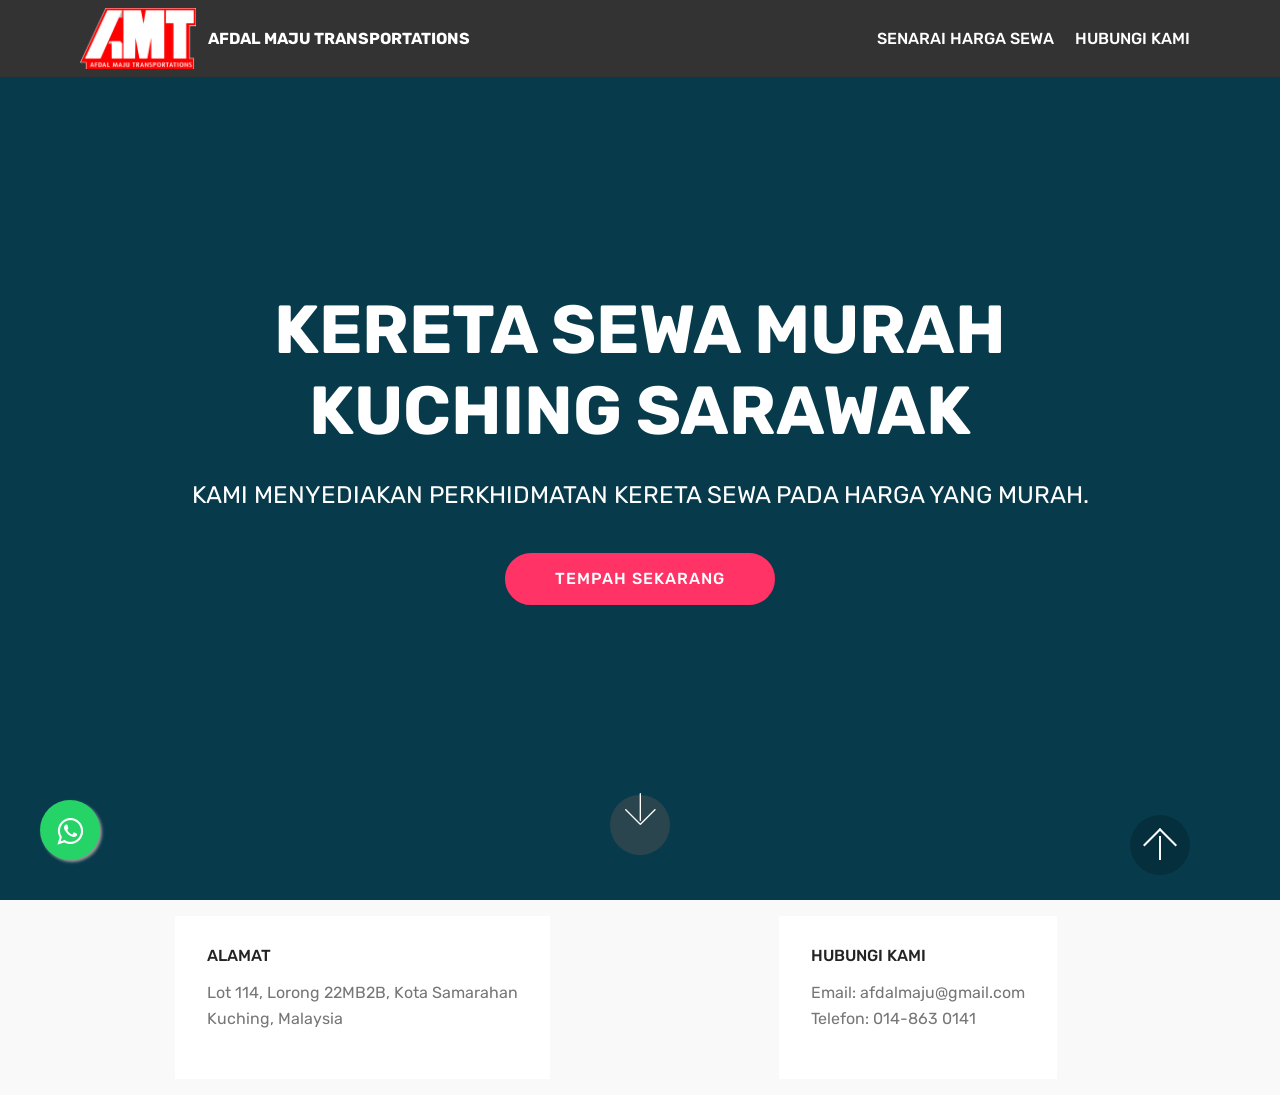
<file: index.html>
<!DOCTYPE html>
<html >
<head>
  <!-- Site made with Mobirise Website Builder v4.6.3, https://mobirise.com -->
  <meta charset="UTF-8">
  <meta http-equiv="X-UA-Compatible" content="IE=edge">
  <meta name="generator" content="Mobirise v4.6.3, mobirise.com">
  <meta name="viewport" content="width=device-width, initial-scale=1, minimum-scale=1">
  <link rel="shortcut icon" href="assets/images/logo3-1-962x551.png" type="image/x-icon">
  <meta name="description" content="">
  <title>Home</title>
  <link rel="stylesheet" href="assets/web/assets/mobirise-icons/mobirise-icons.css">
  <link rel="stylesheet" href="assets/tether/tether.min.css">
  <link rel="stylesheet" href="assets/bootstrap/css/bootstrap.min.css">
  <link rel="stylesheet" href="assets/bootstrap/css/bootstrap-grid.min.css">
  <link rel="stylesheet" href="assets/bootstrap/css/bootstrap-reboot.min.css">
  <link rel="stylesheet" href="assets/dropdown/css/style.css">
  <link rel="stylesheet" href="assets/animatecss/animate.min.css">
  <link rel="stylesheet" href="assets/theme/css/style.css">
  <link rel="stylesheet" href="assets/mobirise/css/mbr-additional.css" type="text/css">
  
  
  
</head>
<body>
  <section class="menu cid-qI8hX19dIx" once="menu" id="menu1-j">

    

    <nav class="navbar navbar-expand beta-menu navbar-dropdown align-items-center navbar-fixed-top navbar-toggleable-sm">
        <button class="navbar-toggler navbar-toggler-right" type="button" data-toggle="collapse" data-target="#navbarSupportedContent" aria-controls="navbarSupportedContent" aria-expanded="false" aria-label="Toggle navigation">
            <div class="hamburger">
                <span></span>
                <span></span>
                <span></span>
                <span></span>
            </div>
        </button>
        <div class="menu-logo">
            <div class="navbar-brand">
                <span class="navbar-logo">
                    <a href="index.html">
                         <img src="assets/images/logo3-1-962x551.png" alt="Mobirise" title="" style="height: 3.8rem;">
                    </a>
                </span>
                <span class="navbar-caption-wrap"><a class="navbar-caption text-white display-4" href="index.html">AFDAL MAJU TRANSPORTATIONS</a></span>
            </div>
        </div>
        <div class="collapse navbar-collapse" id="navbarSupportedContent">
            <ul class="navbar-nav nav-dropdown nav-right" data-app-modern-menu="true"><li class="nav-item">
                    <a class="nav-link link text-white display-4" href="page2.html">SENARAI HARGA SEWA</a>
                </li>
                <li class="nav-item">
                    <a class="nav-link link text-white display-4" href="page1.html">HUBUNGI KAMI</a>
                </li></ul>
            
        </div>
    </nav>
</section>

<section class="engine"><a href="https://mobirise.ws/d">best free web page software</a></section><section class="cid-qI8hX1ugGh mbr-fullscreen" id="header2-k">

    

    

    <div class="container align-center">
        <div class="row justify-content-md-center">
            <div class="mbr-white col-md-10">
                <h1 class="mbr-section-title mbr-bold pb-3 mbr-fonts-style display-1">KERETA SEWA MURAH KUCHING SARAWAK</h1>
                
                <p class="mbr-text pb-3 mbr-fonts-style display-5">
                    KAMI MENYEDIAKAN PERKHIDMATAN KERETA SEWA PADA HARGA YANG MURAH.</p>
                <div class="mbr-section-btn"><a class="btn btn-md btn-secondary display-4" href="page2.html">TEMPAH SEKARANG</a></div>
            </div>
        </div>
    </div>
    <div class="mbr-arrow hidden-sm-down" aria-hidden="true">
        <a href="#next">
            <i class="mbri-down mbr-iconfont"></i>
        </a>
    </div>
</section>

<section class="features4 cid-qI8omkCKKR" id="features4-m">
    
         

    
    <div class="container">
        <div class="media-container-row">
            <div class="card p-3 col-12 col-md-6">
                <div class="card-wrapper media-container-row media-container-row">
                    <div class="card-box">
                        <h4 class="card-title pb-3 mbr-fonts-style display-7">ALAMAT</h4>
                        <p class="mbr-text mbr-fonts-style display-7">Lot 114, Lorong 22MB2B, Kota Samarahan
<br>Kuching, Malaysia</p>
                    </div>
                </div>
            </div>

            <div class="card p-3 col-12 col-md-6 col-12 col-md-6">
                <div class="card-wrapper media-container-row">
                    <div class="card-box">
                        <h4 class="card-title pb-3 mbr-fonts-style display-7">
                            HUBUNGI KAMI</h4>
                        <p class="mbr-text mbr-fonts-style display-7">
                            Email: afdalmaju@gmail.com<br>Telefon:&nbsp;014-863 0141</p>
                    </div>
                </div>
            </div>

            

            
        </div>
    </div>
    <link rel="stylesheet" href="https://maxcdn.bootstrapcdn.com/font-awesome/4.5.0/css/font-awesome.min.css">
<a href="https://api.whatsapp.com/send?phone=60168981365&text=Hai%20saya%20nak%20sewa%20Kereta!" class="float" target="_blank">
<i class="fa fa-whatsapp my-float"></i>
</a>
</section>


  <script src="assets/web/assets/jquery/jquery.min.js"></script>
  <script src="assets/popper/popper.min.js"></script>
  <script src="assets/tether/tether.min.js"></script>
  <script src="assets/bootstrap/js/bootstrap.min.js"></script>
  <script src="assets/dropdown/js/script.min.js"></script>
  <script src="assets/touchswipe/jquery.touch-swipe.min.js"></script>
  <script src="assets/viewportchecker/jquery.viewportchecker.js"></script>
  <script src="assets/smoothscroll/smooth-scroll.js"></script>
  <script src="assets/theme/js/script.js"></script>
  
  
 <div id="scrollToTop" class="scrollToTop mbr-arrow-up"><a style="text-align: center;"><i></i></a></div>
    <input name="animation" type="hidden">
  </body>
</html>
</file>
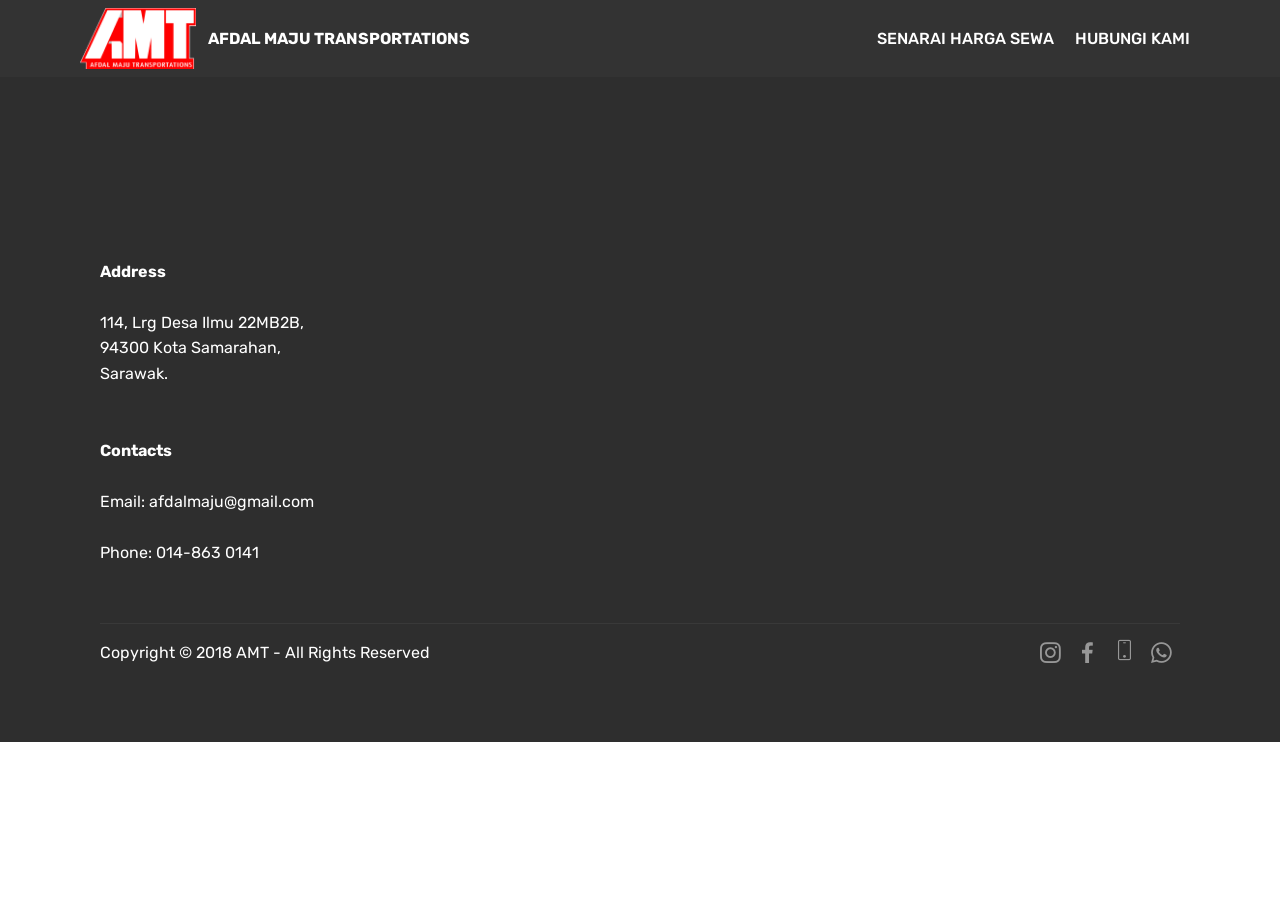
<file: page1.html>
<!DOCTYPE html>
<html >
<head>
  <!-- Site made with Mobirise Website Builder v4.6.3, https://mobirise.com -->
  <meta charset="UTF-8">
  <meta http-equiv="X-UA-Compatible" content="IE=edge">
  <meta name="generator" content="Mobirise v4.6.3, mobirise.com">
  <meta name="viewport" content="width=device-width, initial-scale=1, minimum-scale=1">
  <link rel="shortcut icon" href="assets/images/logo3-1-962x551.png" type="image/x-icon">
  <meta name="description" content="Website Maker Description">
  <title>contact</title>
  <link rel="stylesheet" href="assets/web/assets/mobirise-icons-bold/mobirise-icons-bold.css">
  <link rel="stylesheet" href="assets/tether/tether.min.css">
  <link rel="stylesheet" href="assets/bootstrap/css/bootstrap.min.css">
  <link rel="stylesheet" href="assets/bootstrap/css/bootstrap-grid.min.css">
  <link rel="stylesheet" href="assets/bootstrap/css/bootstrap-reboot.min.css">
  <link rel="stylesheet" href="assets/socicon/css/styles.css">
  <link rel="stylesheet" href="assets/animatecss/animate.min.css">
  <link rel="stylesheet" href="assets/dropdown/css/style.css">
  <link rel="stylesheet" href="assets/theme/css/style.css">
  <link rel="stylesheet" href="assets/mobirise/css/mbr-additional.css" type="text/css">
  
  
  
</head>
<body>
  <section class="menu cid-qI8hX19dIx" once="menu" id="menu1-n">

    

    <nav class="navbar navbar-expand beta-menu navbar-dropdown align-items-center navbar-fixed-top navbar-toggleable-sm">
        <button class="navbar-toggler navbar-toggler-right" type="button" data-toggle="collapse" data-target="#navbarSupportedContent" aria-controls="navbarSupportedContent" aria-expanded="false" aria-label="Toggle navigation">
            <div class="hamburger">
                <span></span>
                <span></span>
                <span></span>
                <span></span>
            </div>
        </button>
        <div class="menu-logo">
            <div class="navbar-brand">
                <span class="navbar-logo">
                    <a href="index.html">
                         <img src="assets/images/logo3-1-962x551.png" alt="Mobirise" title="" style="height: 3.8rem;">
                    </a>
                </span>
                <span class="navbar-caption-wrap"><a class="navbar-caption text-white display-4" href="index.html">AFDAL MAJU TRANSPORTATIONS</a></span>
            </div>
        </div>
        <div class="collapse navbar-collapse" id="navbarSupportedContent">
            <ul class="navbar-nav nav-dropdown nav-right" data-app-modern-menu="true"><li class="nav-item">
                    <a class="nav-link link text-white display-4" href="page2.html">SENARAI HARGA SEWA</a>
                </li>
                <li class="nav-item">
                    <a class="nav-link link text-white display-4" href="page1.html">HUBUNGI KAMI</a>
                </li></ul>
            
        </div>
    </nav>
</section>

<section class="engine"><a href="https://mobirise.ws/k">develop your own website</a></section><section class="cid-qI8qmD8Cdk" id="footer2-p">
<div id="fb-root"></div>

    

    

    <div class="container">
        

<div id="fb-root"></div>
        <div class="media-container-row content mbr-white">
            <div class="col-12 col-md-3 mbr-fonts-style display-7">
                <p class="mbr-text">
                    <strong><br></strong><br><br><br><br><br><strong>Address</strong>
                    <br>
                    <br>114, Lrg Desa Ilmu 22MB2B, 94300 Kota Samarahan, Sarawak.&nbsp;<br>
                    <br>
                    <br><strong>Contacts</strong>
                    <br>
                    <br>Email: afdalmaju@gmail.com &nbsp; &nbsp; &nbsp; &nbsp; &nbsp; &nbsp; &nbsp; &nbsp; &nbsp; &nbsp;<br>Phone: 014-863 0141                    <br><br></p>
            </div>
            <div class="col-12 col-md-3 mbr-fonts-style display-7">
                <p class="mbr-text"><br>
                    <br><br><br></p>
            </div>
            <div class="col-12 col-md-6">
                <div class="google-map"><iframe frameborder="0" style="border:0" src="https://www.google.com/maps/embed/v1/place?key=AIzaSyA0Dx_boXQiwvdz8sJHoYeZNVTdoWONYkU&amp;q=place_id:ChIJB5KyMzai-zERHAAuQexTq74" allowfullscreen=""></iframe></div>
            </div>
        </div>
        <div class="footer-lower">
            <div class="media-container-row">
                <div class="col-sm-12">
                    <hr>
                </div>
            </div>
            <div class="media-container-row mbr-white">
                <div class="col-sm-6 copyright">
                    <p class="mbr-text mbr-fonts-style display-7">
                         Copyright © 2018 AMT - All Rights Reserved
                    </p>
                </div>
                <div class="col-md-6">
                    <div class="social-list align-right">
                        <div class="soc-item">
                            <a href="https://twitter.com/mobirise" target="_blank">
                                <span class="mbr-iconfont mbr-iconfont-social socicon-instagram socicon"></span>
                            </a>
                        </div>
                        <div class="soc-item">
                            <a href="https://www.facebook.com/AMTsarawak" target="_blank">
                                <span class="mbr-iconfont mbr-iconfont-social socicon-facebook socicon"></span>
                            </a>
                        </div>
                        <div class="soc-item">
                            <a href="tel:0148630141">
                                <span class="mbr-iconfont mbr-iconfont-social mbrib-mobile2"></span>
                            </a>
                        </div>
                        <div class="soc-item">
                            <a href="http://www.wasap.my/60148630141" target="_blank">
                                <span class="mbr-iconfont mbr-iconfont-social socicon-whatsapp socicon"></span>
                            </a>
                        </div>
                        
                        
                    </div>
                </div>
            </div>
        </div>
    </div>
</section>


  <script src="assets/web/assets/jquery/jquery.min.js"></script>
  <script src="assets/popper/popper.min.js"></script>
  <script src="assets/tether/tether.min.js"></script>
  <script src="assets/bootstrap/js/bootstrap.min.js"></script>
  <script src="assets/smoothscroll/smooth-scroll.js"></script>
  <script src="assets/touchswipe/jquery.touch-swipe.min.js"></script>
  <script src="assets/viewportchecker/jquery.viewportchecker.js"></script>
  <script src="assets/dropdown/js/script.min.js"></script>
  <script src="assets/theme/js/script.js"></script>
  
  
 <div id="scrollToTop" class="scrollToTop mbr-arrow-up"><a style="text-align: center;"><i></i></a></div>
    <input name="animation" type="hidden">
  </body>
</html>
</file>
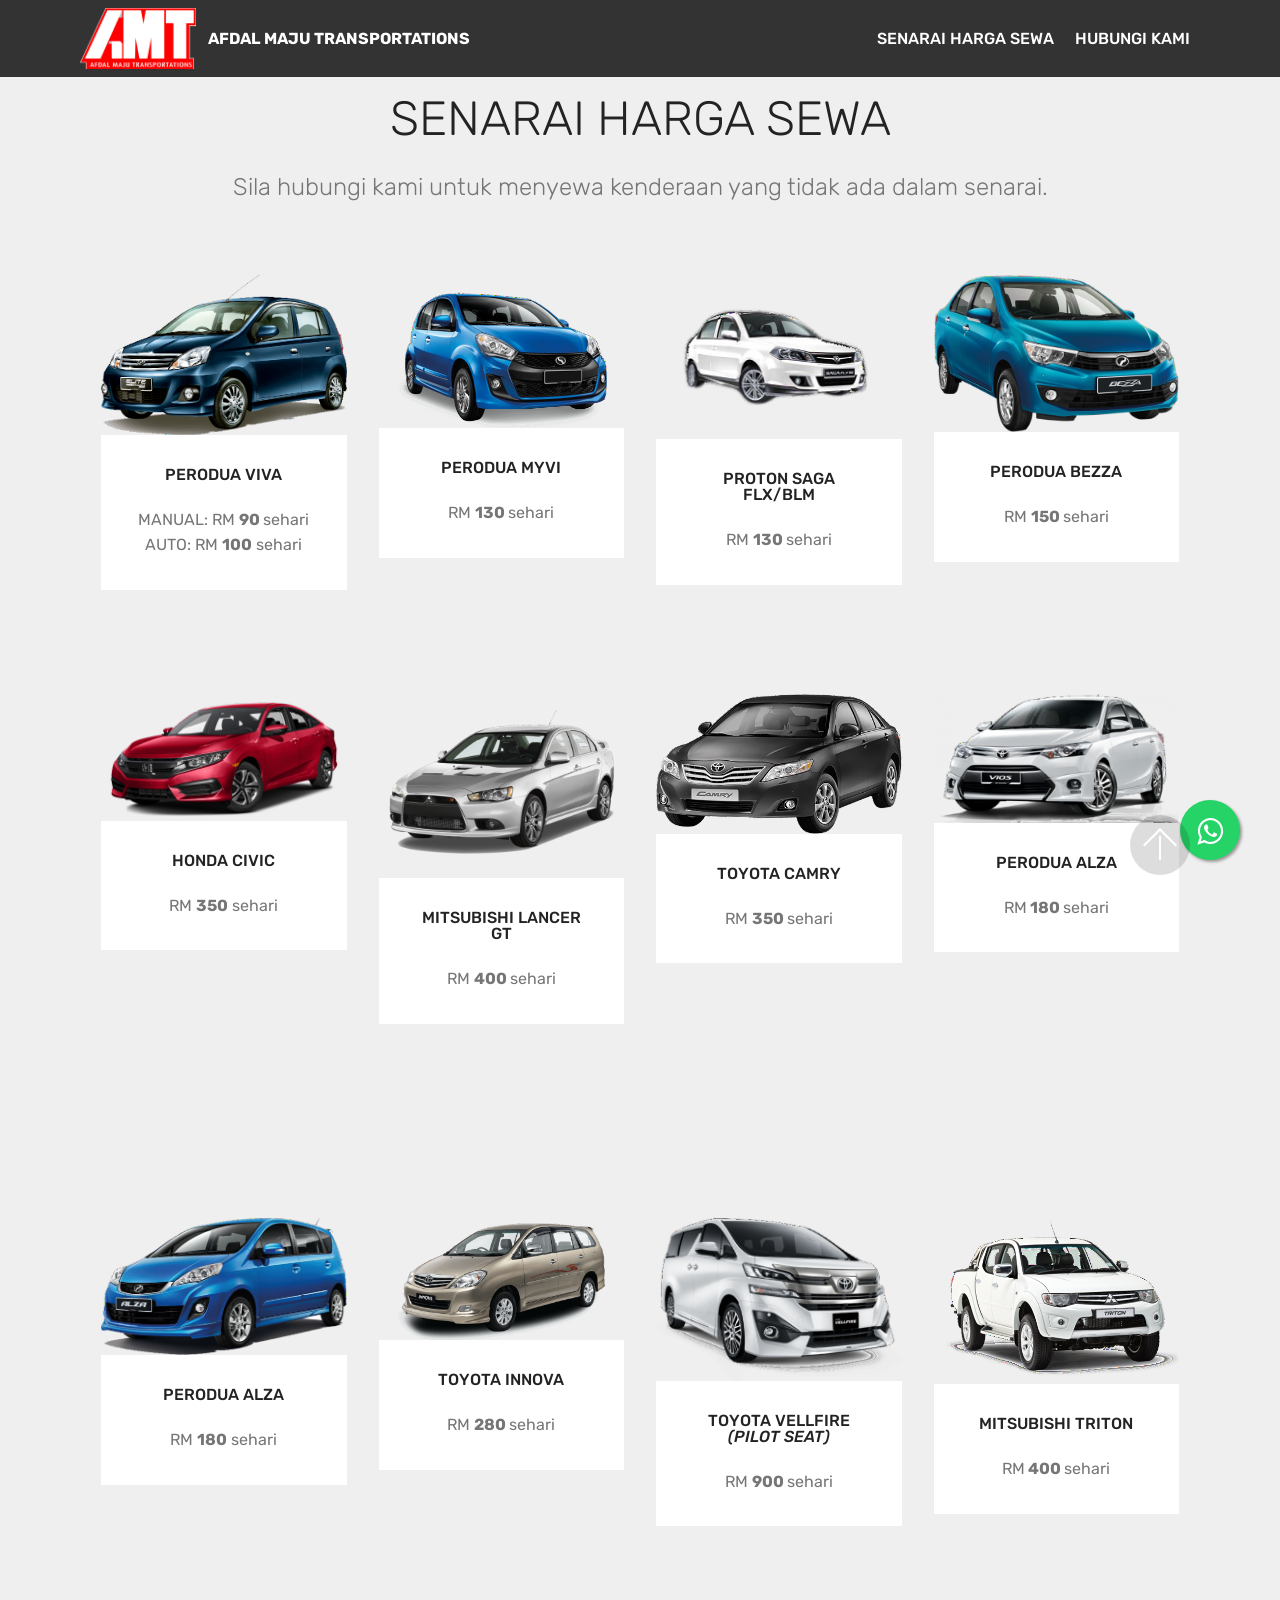
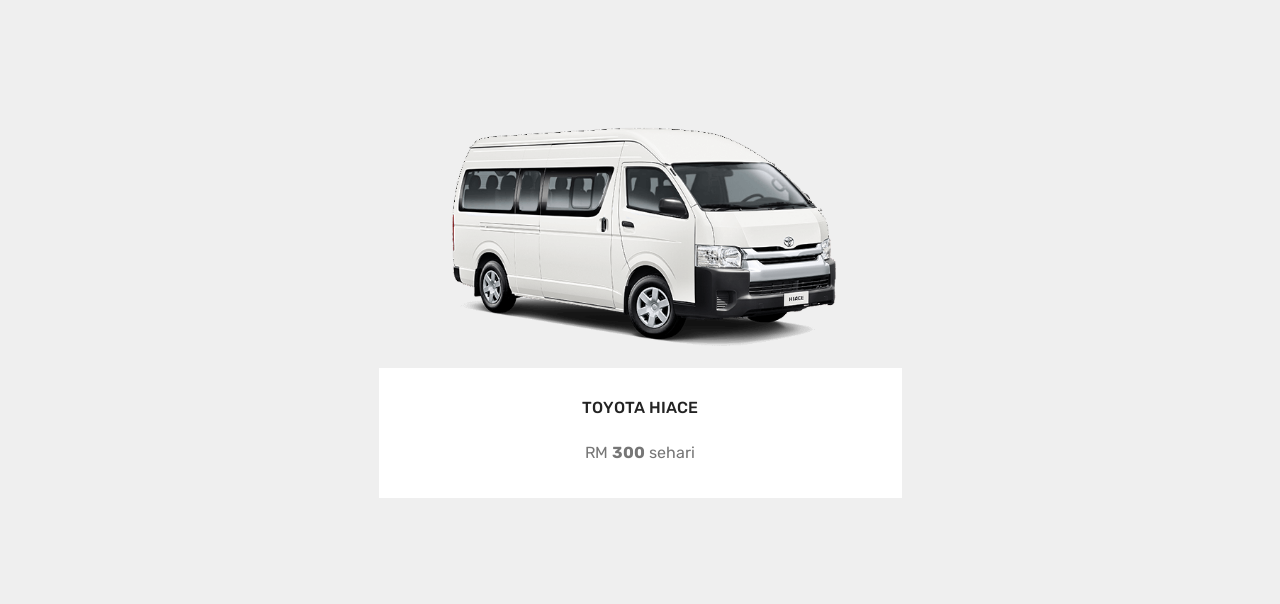
<file: page2.html>
<!DOCTYPE html>
<html >
<head>
  <!-- Site made with Mobirise Website Builder v4.6.3, https://mobirise.com -->
  <meta charset="UTF-8">
  <meta http-equiv="X-UA-Compatible" content="IE=edge">
  <meta name="generator" content="Mobirise v4.6.3, mobirise.com">
  <meta name="viewport" content="width=device-width, initial-scale=1, minimum-scale=1">
  <link rel="shortcut icon" href="assets/images/logo3-1-962x551.png" type="image/x-icon">
  <meta name="description" content="Website Creator Description">
  <title>pricelist</title>
  <link rel="stylesheet" href="assets/tether/tether.min.css">
  <link rel="stylesheet" href="assets/bootstrap/css/bootstrap.min.css">
  <link rel="stylesheet" href="assets/bootstrap/css/bootstrap-grid.min.css">
  <link rel="stylesheet" href="assets/bootstrap/css/bootstrap-reboot.min.css">
  <link rel="stylesheet" href="assets/dropdown/css/style.css">
  <link rel="stylesheet" href="assets/animatecss/animate.min.css">
  <link rel="stylesheet" href="assets/theme/css/style.css">
  <link rel="stylesheet" href="assets/mobirise/css/mbr-additional.css" type="text/css">
  
  
  
</head>
<body>
  <section class="menu cid-qI8hX19dIx" once="menu" id="menu1-q">

    

    <nav class="navbar navbar-expand beta-menu navbar-dropdown align-items-center navbar-fixed-top navbar-toggleable-sm">
        <button class="navbar-toggler navbar-toggler-right" type="button" data-toggle="collapse" data-target="#navbarSupportedContent" aria-controls="navbarSupportedContent" aria-expanded="false" aria-label="Toggle navigation">
            <div class="hamburger">
                <span></span>
                <span></span>
                <span></span>
                <span></span>
            </div>
        </button>
        <div class="menu-logo">
            <div class="navbar-brand">
                <span class="navbar-logo">
                    <a href="index.html">
                         <img src="assets/images/logo3-1-962x551.png" alt="Mobirise" title="" style="height: 3.8rem;">
                    </a>
                </span>
                <span class="navbar-caption-wrap"><a class="navbar-caption text-white display-4" href="index.html">AFDAL MAJU TRANSPORTATIONS</a></span>
            </div>
        </div>
        <div class="collapse navbar-collapse" id="navbarSupportedContent">
            <ul class="navbar-nav nav-dropdown nav-right" data-app-modern-menu="true"><li class="nav-item">
                    <a class="nav-link link text-white display-4" href="page2.html">SENARAI HARGA SEWA</a>
                </li>
                <li class="nav-item">
                    <a class="nav-link link text-white display-4" href="page1.html">HUBUNGI KAMI</a>
                </li></ul>
            
        </div>
    </nav>
</section>

<section class="engine"><a href="https://mobirise.ws/g">create your own website</a></section><section class="features18 popup-btn-cards cid-qI8tNXdfjy" id="features18-t">

    

    
    <div class="container">
        <h2 class="mbr-section-title pb-3 align-center mbr-fonts-style display-2">
            SENARAI HARGA SEWA</h2>
        <h3 class="mbr-section-subtitle display-5 align-center mbr-fonts-style mbr-light">Sila hubungi kami untuk menyewa kenderaan yang tidak ada dalam senarai.</h3>
        <div class="media-container-row pt-5 ">
            <div class="card p-3 col-12 col-md-6 col-lg-3">
                <div class="card-wrapper ">
                    <div class="card-img">
                        <div class="mbr-overlay"></div>
                        <div class="mbr-section-btn text-center"><a href="https://mobirise.com" class="btn btn-white-outline display-4">TEMPAH</a></div>
                        <img src="assets/images/viva-1-1-600x391.png" alt="Mobirise" title="">
                    </div>
                    <div class="card-box">
                        <h4 class="card-title mbr-fonts-style display-7">
                            PERODUA VIVA</h4>
                        <p class="mbr-text mbr-fonts-style align-left display-7">MANUAL: RM <strong>90 </strong>sehari<br>AUTO: RM <strong>100</strong>&nbsp;sehari</p>
                    </div>
                </div>
            </div>
            <div class="card p-3 col-12 col-md-6 col-lg-3">
                <div class="card-wrapper">
                    <div class="card-img">
                        <div class="mbr-overlay"></div>
                        <div class="mbr-section-btn text-center"><a href="https://mobirise.com" class="btn btn-white-outline display-4">TEMPAH</a></div>
                        <img src="assets/images/myvi-483x302.png" alt="Mobirise" title="">
                    </div>
                    <div class="card-box">
                        <h4 class="card-title mbr-fonts-style display-7">
                            PERODUA MYVI</h4>
                        <p class="mbr-text mbr-fonts-style display-7">RM <strong>130 </strong>sehari</p>
                    </div>
                </div>
            </div>

            <div class="card p-3 col-12 col-md-6 col-lg-3">
                <div class="card-wrapper">
                    <div class="card-img">
                        <div class="mbr-overlay"></div>
                        <div class="mbr-section-btn text-center"><a href="https://mobirise.com" class="btn btn-white-outline display-4">TEMPAH</a></div>
                        <img src="assets/images/696-1504083439-500x335.png" alt="Mobirise" title="">
                    </div>
                    <div class="card-box">
                        <h4 class="card-title mbr-fonts-style display-7">
                            PROTON SAGA FLX/BLM</h4>
                        <p class="mbr-text mbr-fonts-style display-7">RM <strong>130 </strong>sehari</p>
                    </div>
                </div>
            </div>

            <div class="card p-3 col-12 col-md-6 col-lg-3">
                <div class="card-wrapper">
                    <div class="card-img">
                        <div class="mbr-overlay"></div>
                        <div class="mbr-section-btn text-center"><a href="https://mobirise.com" class="btn btn-white-outline display-4">TEMPAH</a></div>
                        <img src="assets/images/bezza-homepage-604x388.png" alt="Mobirise" title="">
                    </div>
                    <div class="card-box">
                        <h4 class="card-title mbr-fonts-style display-7">PERODUA BEZZA</h4>
                        <p class="mbr-text mbr-fonts-style display-7">
                           RM <strong>150&nbsp;</strong>sehari</p>
                    </div>
                </div>
            </div>
        </div>
    </div>
</section>

<section class="features18 popup-btn-cards cid-qIaDpw4R5o" id="features18-v">

    

    
    <div class="container">
        <h2 class="mbr-section-title pb-3 align-center mbr-fonts-style display-2"></h2>
        <h3 class="mbr-section-subtitle display-5 align-center mbr-fonts-style mbr-light"></h3>
        <div class="media-container-row pt-5 ">
            <div class="card p-3 col-12 col-md-6 col-lg-3">
                <div class="card-wrapper ">
                    <div class="card-img">
                        <div class="mbr-overlay"></div>
                        <div class="mbr-section-btn text-center"><a href="https://mobirise.com" class="btn btn-white-outline display-4">TEMPAH</a></div>
                        <img src="assets/images/2016-honda-civic-lx-2-1000x516.png" alt="Mobirise" title="">
                    </div>
                    <div class="card-box">
                        <h4 class="card-title mbr-fonts-style display-7">
                            HONDA CIVIC</h4>
                        <p class="mbr-text mbr-fonts-style align-left display-7">RM <strong>350</strong>&nbsp;sehari</p>
                    </div>
                </div>
            </div>
            <div class="card p-3 col-12 col-md-6 col-lg-3">
                <div class="card-wrapper">
                    <div class="card-img">
                        <div class="mbr-overlay"></div>
                        <div class="mbr-section-btn text-center"><a href="https://mobirise.com" class="btn btn-white-outline display-4">TEMPAH</a></div>
                        <img src="assets/images/2009-mitsubishi-lancer-ralliart-sedan-angular-front-1280x960.png" alt="Mobirise" title="">
                    </div>
                    <div class="card-box">
                        <h4 class="card-title mbr-fonts-style display-7">
                            MITSUBISHI LANCER GT</h4>
                        <p class="mbr-text mbr-fonts-style display-7">RM <strong>400 </strong>sehari</p>
                    </div>
                </div>
            </div>

            <div class="card p-3 col-12 col-md-6 col-lg-3">
                <div class="card-wrapper">
                    <div class="card-img">
                        <div class="mbr-overlay"></div>
                        <div class="mbr-section-btn text-center"><a href="https://mobirise.com" class="btn btn-white-outline display-4">TEMPAH</a></div>
                        <img src="assets/images/580b585b2edbce24c47b2cd0-423x241.png" alt="Mobirise" title="">
                    </div>
                    <div class="card-box">
                        <h4 class="card-title mbr-fonts-style display-7">
                            TOYOTA CAMRY</h4>
                        <p class="mbr-text mbr-fonts-style display-7">RM <strong>350&nbsp;</strong>sehari</p>
                    </div>
                </div>
            </div>

            <div class="card p-3 col-12 col-md-6 col-lg-3">
                <div class="card-wrapper">
                    <div class="card-img">
                        <div class="mbr-overlay"></div>
                        <div class="mbr-section-btn text-center"><a href="https://mobirise.com" class="btn btn-white-outline display-4">Learn More</a></div>
                        <img src="assets/images/toyota-vios-600x315.png" alt="Mobirise" title="">
                    </div>
                    <div class="card-box">
                        <h4 class="card-title mbr-fonts-style display-7">PERODUA ALZA</h4>
                        <p class="mbr-text mbr-fonts-style display-7">
                           RM<strong> 180&nbsp;</strong>sehari</p>
                    </div>
                </div>
            </div>
        </div>
    </div>
</section>

<section class="features18 popup-btn-cards cid-qYZFjICYcJ" id="features18-18">

    

    
    <div class="container">
        <h2 class="mbr-section-title pb-3 align-center mbr-fonts-style display-2"></h2>
        <h3 class="mbr-section-subtitle display-5 align-center mbr-fonts-style mbr-light"></h3>
        <div class="media-container-row pt-5 ">
            <div class="card p-3 col-12 col-md-6 col-lg-3">
                <div class="card-wrapper ">
                    <div class="card-img">
                        <div class="mbr-overlay"></div>
                        <div class="mbr-section-btn text-center"><a href="https://mobirise.com" class="btn btn-white-outline display-4">TEMPAH</a></div>
                        <img src="assets/images/alza-newstandard-520x291.png" alt="Mobirise" title="">
                    </div>
                    <div class="card-box">
                        <h4 class="card-title mbr-fonts-style display-7">
                            PERODUA ALZA</h4>
                        <p class="mbr-text mbr-fonts-style align-left display-7">RM <strong>180</strong>&nbsp;sehari</p>
                    </div>
                </div>
            </div>
            <div class="card p-3 col-12 col-md-6 col-lg-3">
                <div class="card-wrapper">
                    <div class="card-img">
                        <div class="mbr-overlay"></div>
                        <div class="mbr-section-btn text-center"><a href="https://mobirise.com" class="btn btn-white-outline display-4">TEMPAH</a></div>
                        <img src="assets/images/toyota-innova-800x400.png" alt="Mobirise" title="">
                    </div>
                    <div class="card-box">
                        <h4 class="card-title mbr-fonts-style display-7">
                            TOYOTA INNOVA</h4>
                        <p class="mbr-text mbr-fonts-style display-7">RM <strong>280&nbsp;</strong>sehari</p>
                    </div>
                </div>
            </div>

            <div class="card p-3 col-12 col-md-6 col-lg-3">
                <div class="card-wrapper">
                    <div class="card-img">
                        <div class="mbr-overlay"></div>
                        <div class="mbr-section-btn text-center"><a href="https://mobirise.com" class="btn btn-white-outline display-4">TEMPAH</a></div>
                        <img src="assets/images/vellfire-509x338.png" alt="Mobirise" title="">
                    </div>
                    <div class="card-box">
                        <h4 class="card-title mbr-fonts-style display-7">
                            TOYOTA VELLFIRE<br><em>(PILOT SEAT)</em></h4>
                        <p class="mbr-text mbr-fonts-style display-7">RM <strong>900&nbsp;</strong>sehari</p>
                    </div>
                </div>
            </div>

            <div class="card p-3 col-12 col-md-6 col-lg-3">
                <div class="card-wrapper">
                    <div class="card-img">
                        <div class="mbr-overlay"></div>
                        <div class="mbr-section-btn text-center"><a href="https://mobirise.com" class="btn btn-white-outline display-4">Learn More</a></div>
                        <img src="assets/images/1440066127712-mittriton-double-cab-top-image2-472x320.png" alt="Mobirise" title="">
                    </div>
                    <div class="card-box">
                        <h4 class="card-title mbr-fonts-style display-7">MITSUBISHI TRITON</h4>
                        <p class="mbr-text mbr-fonts-style display-7">
                           RM<strong>&nbsp;400&nbsp;</strong>sehari</p>
                    </div>
                </div>
            </div>
        </div>
    </div>
</section>

<section class="features18 popup-btn-cards cid-qYZFLV3L0d" id="features18-19">

    

    
    <div class="container">
        <h2 class="mbr-section-title pb-3 align-center mbr-fonts-style display-2"></h2>
        <h3 class="mbr-section-subtitle display-5 align-center mbr-fonts-style mbr-light"></h3>
        <div class="media-container-row pt-5 ">
            <div class="card p-3 col-12 col-md-6">
                <div class="card-wrapper ">
                    <div class="card-img">
                        <div class="mbr-overlay"></div>
                        <div class="mbr-section-btn text-center"><a href="https://mobirise.com" class="btn btn-white-outline display-4">TEMPAH</a></div>
                        <img src="assets/images/hiace-kdmm-nm1-058-13-738x350.png" alt="Mobirise" title="">
                    </div>
                    <div class="card-box">
                        <h4 class="card-title mbr-fonts-style display-7">
                            TOYOTA HIACE</h4>
                        <p class="mbr-text mbr-fonts-style align-left display-7">RM <strong>300</strong>&nbsp;sehari</p>
                    </div>
                </div>
            </div>
            

            

            
        </div>
    </div>
    
 <link rel="stylesheet" href="https://maxcdn.bootstrapcdn.com/font-awesome/4.5.0/css/font-awesome.min.css">
<a href="https://api.whatsapp.com/send?phone=60168981365&text=Hai%20saya%20nak%20sewa%20Kereta!." class="float" target="_blank">
<i class="fa fa-whatsapp my-float"></i>
</a>
</section>


  <script src="assets/web/assets/jquery/jquery.min.js"></script>
  <script src="assets/popper/popper.min.js"></script>
  <script src="assets/tether/tether.min.js"></script>
  <script src="assets/bootstrap/js/bootstrap.min.js"></script>
  <script src="assets/viewportchecker/jquery.viewportchecker.js"></script>
  <script src="assets/mbr-popup-btns/mbr-popup-btns.js"></script>
  <script src="assets/dropdown/js/script.min.js"></script>
  <script src="assets/touchswipe/jquery.touch-swipe.min.js"></script>
  <script src="assets/smoothscroll/smooth-scroll.js"></script>
  <script src="assets/theme/js/script.js"></script>
  
  
 <div id="scrollToTop" class="scrollToTop mbr-arrow-up"><a style="text-align: center;"><i></i></a></div>
    <input name="animation" type="hidden">
  </body>
</html>
</file>
<file: assets/web/assets/mobirise-icons/mobirise-icons.css>
@font-face {
  font-family: 'MobiriseIcons';
  src:  url('mobirise-icons.eot?spat4u');
  src:  url('mobirise-icons.eot?spat4u#iefix') format('embedded-opentype'),
    url('mobirise-icons.ttf?spat4u') format('truetype'),
    url('mobirise-icons.woff?spat4u') format('woff'),
    url('mobirise-icons.svg?spat4u#MobiriseIcons') format('svg');
  font-weight: normal;
  font-style: normal;
}

[class^="mbri-"], [class*=" mbri-"] {
  /* use !important to prevent issues with browser extensions that change fonts */
  font-family: MobiriseIcons !important;
  speak: none;
  font-style: normal;
  font-weight: normal;
  font-variant: normal;
  text-transform: none;
  line-height: 1;

  /* Better Font Rendering =========== */
  -webkit-font-smoothing: antialiased;
  -moz-osx-font-smoothing: grayscale;
}

.mbri-add-submenu:before {
  content: "\e900";
}
.mbri-alert:before {
  content: "\e901";
}
.mbri-align-center:before {
  content: "\e902";
}
.mbri-align-justify:before {
  content: "\e903";
}
.mbri-align-left:before {
  content: "\e904";
}
.mbri-align-right:before {
  content: "\e905";
}
.mbri-android:before {
  content: "\e906";
}
.mbri-apple:before {
  content: "\e907";
}
.mbri-arrow-down:before {
  content: "\e908";
}
.mbri-arrow-next:before {
  content: "\e909";
}
.mbri-arrow-prev:before {
  content: "\e90a";
}
.mbri-arrow-up:before {
  content: "\e90b";
}
.mbri-bold:before {
  content: "\e90c";
}
.mbri-bookmark:before {
  content: "\e90d";
}
.mbri-bootstrap:before {
  content: "\e90e";
}
.mbri-briefcase:before {
  content: "\e90f";
}
.mbri-browse:before {
  content: "\e910";
}
.mbri-bulleted-list:before {
  content: "\e911";
}
.mbri-calendar:before {
  content: "\e912";
}
.mbri-camera:before {
  content: "\e913";
}
.mbri-cart-add:before {
  content: "\e914";
}
.mbri-cart-full:before {
  content: "\e915";
}
.mbri-cash:before {
  content: "\e916";
}
.mbri-change-style:before {
  content: "\e917";
}
.mbri-chat:before {
  content: "\e918";
}
.mbri-clock:before {
  content: "\e919";
}
.mbri-close:before {
  content: "\e91a";
}
.mbri-cloud:before {
  content: "\e91b";
}
.mbri-code:before {
  content: "\e91c";
}
.mbri-contact-form:before {
  content: "\e91d";
}
.mbri-credit-card:before {
  content: "\e91e";
}
.mbri-cursor-click:before {
  content: "\e91f";
}
.mbri-cust-feedback:before {
  content: "\e920";
}
.mbri-database:before {
  content: "\e921";
}
.mbri-delivery:before {
  content: "\e922";
}
.mbri-desktop:before {
  content: "\e923";
}
.mbri-devices:before {
  content: "\e924";
}
.mbri-down:before {
  content: "\e925";
}
.mbri-download:before {
  content: "\e989";
}
.mbri-drag-n-drop:before {
  content: "\e927";
}
.mbri-drag-n-drop2:before {
  content: "\e928";
}
.mbri-edit:before {
  content: "\e929";
}
.mbri-edit2:before {
  content: "\e92a";
}
.mbri-error:before {
  content: "\e92b";
}
.mbri-extension:before {
  content: "\e92c";
}
.mbri-features:before {
  content: "\e92d";
}
.mbri-file:before {
  content: "\e92e";
}
.mbri-flag:before {
  content: "\e92f";
}
.mbri-folder:before {
  content: "\e930";
}
.mbri-gift:before {
  content: "\e931";
}
.mbri-github:before {
  content: "\e932";
}
.mbri-globe:before {
  content: "\e933";
}
.mbri-globe-2:before {
  content: "\e934";
}
.mbri-growing-chart:before {
  content: "\e935";
}
.mbri-hearth:before {
  content: "\e936";
}
.mbri-help:before {
  content: "\e937";
}
.mbri-home:before {
  content: "\e938";
}
.mbri-hot-cup:before {
  content: "\e939";
}
.mbri-idea:before {
  content: "\e93a";
}
.mbri-image-gallery:before {
  content: "\e93b";
}
.mbri-image-slider:before {
  content: "\e93c";
}
.mbri-info:before {
  content: "\e93d";
}
.mbri-italic:before {
  content: "\e93e";
}
.mbri-key:before {
  content: "\e93f";
}
.mbri-laptop:before {
  content: "\e940";
}
.mbri-layers:before {
  content: "\e941";
}
.mbri-left-right:before {
  content: "\e942";
}
.mbri-left:before {
  content: "\e943";
}
.mbri-letter:before {
  content: "\e944";
}
.mbri-like:before {
  content: "\e945";
}
.mbri-link:before {
  content: "\e946";
}
.mbri-lock:before {
  content: "\e947";
}
.mbri-login:before {
  content: "\e948";
}
.mbri-logout:before {
  content: "\e949";
}
.mbri-magic-stick:before {
  content: "\e94a";
}
.mbri-map-pin:before {
  content: "\e94b";
}
.mbri-menu:before {
  content: "\e94c";
}
.mbri-mobile:before {
  content: "\e94d";
}
.mbri-mobile2:before {
  content: "\e94e";
}
.mbri-mobirise:before {
  content: "\e94f";
}
.mbri-more-horizontal:before {
  content: "\e950";
}
.mbri-more-vertical:before {
  content: "\e951";
}
.mbri-music:before {
  content: "\e952";
}
.mbri-new-file:before {
  content: "\e953";
}
.mbri-numbered-list:before {
  content: "\e954";
}
.mbri-opened-folder:before {
  content: "\e955";
}
.mbri-pages:before {
  content: "\e956";
}
.mbri-paper-plane:before {
  content: "\e957";
}
.mbri-paperclip:before {
  content: "\e958";
}
.mbri-photo:before {
  content: "\e959";
}
.mbri-photos:before {
  content: "\e95a";
}
.mbri-pin:before {
  content: "\e95b";
}
.mbri-play:before {
  content: "\e95c";
}
.mbri-plus:before {
  content: "\e95d";
}
.mbri-preview:before {
  content: "\e95e";
}
.mbri-print:before {
  content: "\e95f";
}
.mbri-protect:before {
  content: "\e960";
}
.mbri-question:before {
  content: "\e961";
}
.mbri-quote-left:before {
  content: "\e962";
}
.mbri-quote-right:before {
  content: "\e963";
}
.mbri-refresh:before {
  content: "\e964";
}
.mbri-responsive:before {
  content: "\e965";
}
.mbri-right:before {
  content: "\e966";
}
.mbri-rocket:before {
  content: "\e967";
}
.mbri-sad-face:before {
  content: "\e968";
}
.mbri-sale:before {
  content: "\e969";
}
.mbri-save:before {
  content: "\e96a";
}
.mbri-search:before {
  content: "\e96b";
}
.mbri-setting:before {
  content: "\e96c";
}
.mbri-setting2:before {
  content: "\e96d";
}
.mbri-setting3:before {
  content: "\e96e";
}
.mbri-share:before {
  content: "\e96f";
}
.mbri-shopping-bag:before {
  content: "\e970";
}
.mbri-shopping-basket:before {
  content: "\e971";
}
.mbri-shopping-cart:before {
  content: "\e972";
}
.mbri-sites:before {
  content: "\e973";
}
.mbri-smile-face:before {
  content: "\e974";
}
.mbri-speed:before {
  content: "\e975";
}
.mbri-star:before {
  content: "\e976";
}
.mbri-success:before {
  content: "\e977";
}
.mbri-sun:before {
  content: "\e978";
}
.mbri-sun2:before {
  content: "\e979";
}
.mbri-tablet:before {
  content: "\e97a";
}
.mbri-tablet-vertical:before {
  content: "\e97b";
}
.mbri-target:before {
  content: "\e97c";
}
.mbri-timer:before {
  content: "\e97d";
}
.mbri-to-ftp:before {
  content: "\e97e";
}
.mbri-to-local-drive:before {
  content: "\e97f";
}
.mbri-touch-swipe:before {
  content: "\e980";
}
.mbri-touch:before {
  content: "\e981";
}
.mbri-trash:before {
  content: "\e982";
}
.mbri-underline:before {
  content: "\e983";
}
.mbri-unlink:before {
  content: "\e984";
}
.mbri-unlock:before {
  content: "\e985";
}
.mbri-up-down:before {
  content: "\e986";
}
.mbri-up:before {
  content: "\e987";
}
.mbri-update:before {
  content: "\e988";
}
.mbri-upload:before {
 content: "\e926"; 
}
.mbri-user:before {
  content: "\e98a";
}
.mbri-user2:before {
  content: "\e98b";
}
.mbri-users:before {
  content: "\e98c";
}
.mbri-video:before {
  content: "\e98d";
}
.mbri-video-play:before {
  content: "\e98e";
}
.mbri-watch:before {
  content: "\e98f";
}
.mbri-website-theme:before {
  content: "\e990";
}
.mbri-wifi:before {
  content: "\e991";
}
.mbri-windows:before {
  content: "\e992";
}
.mbri-zoom-out:before {
  content: "\e993";
}
.mbri-redo:before {
  content: "\e994";
}
.mbri-undo:before {
  content: "\e995";
}
</file>
<file: assets/dropdown/css/style.css>
.navbar-dropdown {
  left: 0;
  padding: 0;
  position: absolute;
  right: 0;
  top: 0;
  transition: all 0.45s ease;
  z-index: 1030;
  background: #282828; }
  .navbar-dropdown .navbar-logo {
    margin-right: 0.8rem;
    transition: margin 0.3s ease-in-out;
    vertical-align: middle; }
    .navbar-dropdown .navbar-logo img {
      height: 3.125rem;
      transition: all 0.3s ease-in-out; }
    .navbar-dropdown .navbar-logo.mbr-iconfont {
      font-size: 3.125rem;
      line-height: 3.125rem; }
  .navbar-dropdown .navbar-caption {
    font-weight: 700;
    white-space: normal;
    vertical-align: -4px;
    line-height: 3.125rem !important; }
    .navbar-dropdown .navbar-caption, .navbar-dropdown .navbar-caption:hover {
      color: inherit;
      text-decoration: none; }
  .navbar-dropdown .mbr-iconfont + .navbar-caption {
    vertical-align: -1px; }
  .navbar-dropdown.navbar-fixed-top {
    position: fixed; }
  .navbar-dropdown .navbar-brand span {
    vertical-align: -4px; }
  .navbar-dropdown.bg-color.transparent {
    background: none; }
  .navbar-dropdown.navbar-short .navbar-brand {
    padding: 0.625rem 0; }
    .navbar-dropdown.navbar-short .navbar-brand span {
      vertical-align: -1px; }
  .navbar-dropdown.navbar-short .navbar-caption {
    line-height: 2.375rem !important;
    vertical-align: -2px; }
  .navbar-dropdown.navbar-short .navbar-logo {
    margin-right: 0.5rem; }
    .navbar-dropdown.navbar-short .navbar-logo img {
      height: 2.375rem; }
    .navbar-dropdown.navbar-short .navbar-logo.mbr-iconfont {
      font-size: 2.375rem;
      line-height: 2.375rem; }
  .navbar-dropdown.navbar-short .mbr-table-cell {
    height: 3.625rem; }
  .navbar-dropdown .navbar-close {
    left: 0.6875rem;
    position: fixed;
    top: 0.75rem;
    z-index: 1000; }
  .navbar-dropdown .hamburger-icon {
    content: "";
    display: inline-block;
    vertical-align: middle;
    width: 16px;
    -webkit-box-shadow: 0 -6px 0 1px #282828,0 0 0 1px #282828,0 6px 0 1px #282828;
    -moz-box-shadow: 0 -6px 0 1px #282828,0 0 0 1px #282828,0 6px 0 1px #282828;
    box-shadow: 0 -6px 0 1px #282828,0 0 0 1px #282828,0 6px 0 1px #282828; }

.dropdown-menu .dropdown-toggle[data-toggle="dropdown-submenu"]::after {
  border-bottom: 0.35em solid transparent;
  border-left: 0.35em solid;
  border-right: 0;
  border-top: 0.35em solid transparent;
  margin-left: 0.3rem; }

.dropdown-menu .dropdown-item:focus {
  outline: 0; }

.nav-dropdown {
  font-size: 0.75rem;
  font-weight: 500;
  height: auto !important; }
  .nav-dropdown .nav-btn {
    padding-left: 1rem; }
  .nav-dropdown .link {
    margin: .667em 1.667em;
    font-weight: 500;
    padding: 0;
    transition: color .2s ease-in-out; }
    .nav-dropdown .link.dropdown-toggle {
      margin-right: 2.583em; }
      .nav-dropdown .link.dropdown-toggle::after {
        margin-left: .25rem;
        border-top: 0.35em solid;
        border-right: 0.35em solid transparent;
        border-left: 0.35em solid transparent;
        border-bottom: 0; }
      .nav-dropdown .link.dropdown-toggle[aria-expanded="true"] {
        margin: 0;
        padding: 0.667em 3.263em  0.667em 1.667em; }
  .nav-dropdown .link::after,
  .nav-dropdown .dropdown-item::after {
    color: inherit; }
  .nav-dropdown .btn {
    font-size: 0.75rem;
    font-weight: 700;
    letter-spacing: 0;
    margin-bottom: 0;
    padding-left: 1.25rem;
    padding-right: 1.25rem; }
  .nav-dropdown .dropdown-menu {
    border-radius: 0;
    border: 0;
    left: 0;
    margin: 0;
    padding-bottom: 1.25rem;
    padding-top: 1.25rem;
    position: relative; }
  .nav-dropdown .dropdown-submenu {
    margin-left: 0.125rem;
    top: 0; }
  .nav-dropdown .dropdown-item {
    font-weight: 500;
    line-height: 2;
    padding: 0.3846em 4.615em 0.3846em 1.5385em;
    position: relative;
    transition: color .2s ease-in-out, background-color .2s ease-in-out; }
    .nav-dropdown .dropdown-item::after {
      margin-top: -0.3077em;
      position: absolute;
      right: 1.1538em;
      top: 50%; }
    .nav-dropdown .dropdown-item:focus, .nav-dropdown .dropdown-item:hover {
      background: none; }

@media (max-width: 767px) {
  .nav-dropdown.navbar-toggleable-sm {
    bottom: 0;
    display: none;
    left: 0;
    overflow-x: hidden;
    position: fixed;
    top: 0;
    transform: translateX(-100%);
    -ms-transform: translateX(-100%);
    -webkit-transform: translateX(-100%);
    width: 18.75rem;
    z-index: 999; } }
.nav-dropdown.navbar-toggleable-xl {
  bottom: 0;
  display: none;
  left: 0;
  overflow-x: hidden;
  position: fixed;
  top: 0;
  transform: translateX(-100%);
  -ms-transform: translateX(-100%);
  -webkit-transform: translateX(-100%);
  width: 18.75rem;
  z-index: 999; }

.nav-dropdown-sm {
  display: block !important;
  overflow-x: hidden;
  overflow: auto;
  padding-top: 3.875rem; }
  .nav-dropdown-sm::after {
    content: "";
    display: block;
    height: 3rem;
    width: 100%; }
  .nav-dropdown-sm.collapse.in ~ .navbar-close {
    display: block !important; }
  .nav-dropdown-sm.collapsing, .nav-dropdown-sm.collapse.in {
    transform: translateX(0);
    -ms-transform: translateX(0);
    -webkit-transform: translateX(0);
    transition: all 0.25s ease-out;
    -webkit-transition: all 0.25s ease-out;
    background: #282828; }
  .nav-dropdown-sm.collapsing[aria-expanded="false"] {
    transform: translateX(-100%);
    -ms-transform: translateX(-100%);
    -webkit-transform: translateX(-100%); }
  .nav-dropdown-sm .nav-item {
    display: block;
    margin-left: 0 !important;
    padding-left: 0; }
  .nav-dropdown-sm .link,
  .nav-dropdown-sm .dropdown-item {
    border-top: 1px dotted rgba(255, 255, 255, 0.1);
    font-size: 0.8125rem;
    line-height: 1.6;
    margin: 0 !important;
    padding: 0.875rem 2.4rem 0.875rem 1.5625rem !important;
    position: relative;
    white-space: normal; }
    .nav-dropdown-sm .link:focus, .nav-dropdown-sm .link:hover,
    .nav-dropdown-sm .dropdown-item:focus,
    .nav-dropdown-sm .dropdown-item:hover {
      background: rgba(0, 0, 0, 0.2) !important;
      color: #c0a375; }
  .nav-dropdown-sm .nav-btn {
    position: relative;
    padding: 1.5625rem 1.5625rem 0 1.5625rem; }
    .nav-dropdown-sm .nav-btn::before {
      border-top: 1px dotted rgba(255, 255, 255, 0.1);
      content: "";
      left: 0;
      position: absolute;
      top: 0;
      width: 100%; }
    .nav-dropdown-sm .nav-btn + .nav-btn {
      padding-top: 0.625rem; }
      .nav-dropdown-sm .nav-btn + .nav-btn::before {
        display: none; }
  .nav-dropdown-sm .btn {
    padding: 0.625rem 0; }
  .nav-dropdown-sm .dropdown-toggle[data-toggle="dropdown-submenu"]::after {
    margin-left: .25rem;
    border-top: 0.35em solid;
    border-right: 0.35em solid transparent;
    border-left: 0.35em solid transparent;
    border-bottom: 0; }
  .nav-dropdown-sm .dropdown-toggle[data-toggle="dropdown-submenu"][aria-expanded="true"]::after {
    border-top: 0;
    border-right: 0.35em solid transparent;
    border-left: 0.35em solid transparent;
    border-bottom: 0.35em solid; }
  .nav-dropdown-sm .dropdown-menu {
    margin: 0;
    padding: 0;
    position: relative;
    top: 0;
    left: 0;
    width: 100%;
    border: 0;
    float: none;
    border-radius: 0;
    background: none; }
  .nav-dropdown-sm .dropdown-submenu {
    left: 100%;
    margin-left: 0.125rem;
    margin-top: -1.25rem;
    top: 0; }

.navbar-toggleable-sm .nav-dropdown .dropdown-menu {
  position: absolute; }

.navbar-toggleable-sm .nav-dropdown .dropdown-submenu {
  left: 100%;
  margin-left: 0.125rem;
  margin-top: -1.25rem;
  top: 0; }

.navbar-toggleable-sm.opened .nav-dropdown .dropdown-menu {
  position: relative; }

.navbar-toggleable-sm.opened .nav-dropdown .dropdown-submenu {
  left: 0;
  margin-left: 00rem;
  margin-top: 0rem;
  top: 0; }

.is-builder .nav-dropdown.collapsing {
  transition: none !important; }

/*# sourceMappingURL=style.css.map */
</file>
<file: assets/theme/css/style.css>
/*!
 * Mobirise v4 theme (https://mobirise.com/)
 * Copyright 2017 Mobirise
 */
section {
  background-color: #eeeeee; }

section,
.container,
.container-fluid {
  position: relative;
  word-wrap: break-word; }

a.mbr-iconfont:hover {
  text-decoration: none; }

.article .lead p, .article .lead ul, .article .lead ol, .article .lead pre, .article .lead blockquote {
  margin-bottom: 0; }

a {
  font-style: normal;
  font-weight: 400;
  cursor: pointer; }
  a, a:hover {
    text-decoration: none; }

figure {
  margin-bottom: 0; }

body {
  color: #232323; }

h1, h2, h3, h4, h5, h6,
.h1, .h2, .h3, .h4, .h5, .h6,
.display-1, .display-2, .display-3, .display-4 {
  line-height: 1;
  word-break: break-word;
  word-wrap: break-word; }

b, strong {
  font-weight: bold; }

blockquote {
  padding: 10px 0 10px 20px;
  position: relative;
  border-left: 2px solid;
  border-color: #ff3366; }

input:-webkit-autofill, input:-webkit-autofill:hover, input:-webkit-autofill:focus, input:-webkit-autofill:active {
  transition-delay: 9999s;
  transition-property: background-color, color; }

textarea[type="hidden"] {
  display: none; }

body {
  position: relative; }

section {
  background-position: 50% 50%;
  background-repeat: no-repeat;
  background-size: cover; }
  section .mbr-background-video,
  section .mbr-background-video-preview {
    position: absolute;
    bottom: 0;
    left: 0;
    right: 0;
    top: 0; }

.hidden {
  visibility: hidden; }

.mbr-z-index20 {
  z-index: 20; }

/*! Base colors */
.mbr-white {
  color: #ffffff; }

.mbr-black {
  color: #000000; }

.mbr-bg-white {
  background-color: #ffffff; }

.mbr-bg-black {
  background-color: #000000; }

/*! Text-aligns */
.align-left {
  text-align: left; }

.align-center {
  text-align: center; }

.align-right {
  text-align: right; }

@media (max-width: 767px) {
  .align-left, .align-center, .align-right, .mbr-section-btn, .mbr-section-title {
    text-align: center; } }
/*! Font-weight  */
.mbr-light {
  font-weight: 300; }

.mbr-regular {
  font-weight: 400; }

.mbr-semibold {
  font-weight: 500; }

.mbr-bold {
  font-weight: 700; }

/*! Media  */
.media-size-item {
  -webkit-flex: 1 1 auto;
  -moz-flex: 1 1 auto;
  -ms-flex: 1 1 auto;
  -o-flex: 1 1 auto;
  flex: 1 1 auto; }

.media-content {
  -webkit-flex-basis: 100%;
  flex-basis: 100%; }

.media-container-row {
  display: -ms-flexbox;
  display: -webkit-flex;
  display: flex;
  -webkit-flex-direction: row;
  -ms-flex-direction: row;
  flex-direction: row;
  -webkit-flex-wrap: wrap;
  -ms-flex-wrap: wrap;
  flex-wrap: wrap;
  -webkit-justify-content: center;
  -ms-flex-pack: center;
  justify-content: center;
  -webkit-align-content: center;
  -ms-flex-line-pack: center;
  align-content: center;
  -webkit-align-items: start;
  -ms-flex-align: start;
  align-items: start; }
  .media-container-row .media-size-item {
    width: 400px; }

.media-container-column {
  display: -ms-flexbox;
  display: -webkit-flex;
  display: flex;
  -webkit-flex-direction: column;
  -ms-flex-direction: column;
  flex-direction: column;
  -webkit-flex-wrap: wrap;
  -ms-flex-wrap: wrap;
  flex-wrap: wrap;
  -webkit-justify-content: center;
  -ms-flex-pack: center;
  justify-content: center;
  -webkit-align-content: center;
  -ms-flex-line-pack: center;
  align-content: center;
  -webkit-align-items: stretch;
  -ms-flex-align: stretch;
  align-items: stretch; }
  .media-container-column > * {
    width: 100%; }

@media (min-width: 992px) {
  .media-container-row {
    -webkit-flex-wrap: nowrap;
    -ms-flex-wrap: nowrap;
    flex-wrap: nowrap; } }
figure {
  overflow: hidden; }

figure[mbr-media-size] {
  transition: width 0.1s; }

.mbr-figure img, .mbr-figure iframe {
  display: block;
  width: 100%; }

.card {
  background-color: transparent;
  border: none; }

.card-img {
  text-align: center;
  flex-shrink: 0; }

.media {
  max-width: 100%;
  margin: 0 auto; }

.mbr-figure {
  -ms-flex-item-align: center;
  -ms-grid-row-align: center;
  -webkit-align-self: center;
  align-self: center; }

.media-container > div {
  max-width: 100%; }

.mbr-figure img, .card-img img {
  width: 100%; }

@media (max-width: 991px) {
  .media-size-item {
    width: auto !important; }

  .media {
    width: auto; }

  .mbr-figure {
    width: 100% !important; } }
/*! Buttons */
.mbr-section-btn {
  margin-left: -.25rem;
  margin-right: -.25rem;
  font-size: 0; }

nav .mbr-section-btn {
  margin-left: 0rem;
  margin-right: 0rem; }

/*! Btn icon margin */
.btn .mbr-iconfont, .btn.btn-sm .mbr-iconfont {
  cursor: pointer;
  margin-right: 0.5rem; }

.btn.btn-md .mbr-iconfont, .btn.btn-md .mbr-iconfont {
  margin-right: 0.8rem; }

.mbr-regular {
  font-weight: 400; }

.mbr-semibold {
  font-weight: 500; }

.mbr-bold {
  font-weight: 700; }

[type="submit"] {
  -webkit-appearance: none; }

/*! Full-screen */
.mbr-fullscreen .mbr-overlay {
  min-height: 100vh; }

.mbr-fullscreen {
  display: flex;
  display: -webkit-flex;
  display: -moz-flex;
  display: -ms-flex;
  display: -o-flex;
  align-items: center;
  -webkit-align-items: center;
  min-height: 100vh;
  padding-top: 3rem;
  padding-bottom: 3rem; }

/*! Map */
.map {
  height: 25rem;
  position: relative; }
  .map iframe {
    width: 100%;
    height: 100%; }

/* Form */
.form-asterisk {
  font-family: initial;
  position: absolute;
  top: -2px;
  font-weight: normal; }

/*! Scroll to top arrow */
.mbr-arrow-up {
  bottom: 25px;
  right: 90px;
  position: fixed;
  text-align: right;
  z-index: 5000;
  color: #ffffff;
  font-size: 32px;
  transform: rotate(180deg);
  -webkit-transform: rotate(180deg); }

.mbr-arrow-up a {
  background: rgba(0, 0, 0, 0.2);
  border-radius: 3px;
  color: #fff;
  display: inline-block;
  height: 60px;
  width: 60px;
  outline-style: none !important;
  position: relative;
  text-decoration: none;
  transition: all .3s ease-in-out;
  cursor: pointer;
  text-align: center; }
  .mbr-arrow-up a:hover {
    background-color: rgba(0, 0, 0, 0.4); }
  .mbr-arrow-up a i {
    line-height: 60px; }

.mbr-arrow-up-icon {
  display: block;
  color: #fff; }

.mbr-arrow-up-icon::before {
  content: "\203a";
  display: inline-block;
  font-family: serif;
  font-size: 32px;
  line-height: 1;
  font-style: normal;
  position: relative;
  top: 6px;
  left: -4px;
  -webkit-transform: rotate(-90deg);
  transform: rotate(-90deg); }

/*! Arrow Down */
.mbr-arrow {
  position: absolute;
  bottom: 45px;
  left: 50%;
  width: 60px;
  height: 60px;
  cursor: pointer;
  background-color: rgba(80, 80, 80, 0.5);
  border-radius: 50%;
  -webkit-transform: translateX(-50%);
  transform: translateX(-50%); }
  .mbr-arrow > a {
    display: inline-block;
    text-decoration: none;
    outline-style: none;
    -webkit-animation: arrowdown 1.7s ease-in-out infinite;
    animation: arrowdown 1.7s ease-in-out infinite; }
    .mbr-arrow > a > i {
      position: absolute;
      top: -2px;
      left: 15px;
      font-size: 2rem; }

@keyframes arrowdown {
  0% {
    transform: translateY(0px);
    -webkit-transform: translateY(0px); }
  50% {
    transform: translateY(-5px);
    -webkit-transform: translateY(-5px); }
  100% {
    transform: translateY(0px);
    -webkit-transform: translateY(0px); } }
@-webkit-keyframes arrowdown {
  0% {
    transform: translateY(0px);
    -webkit-transform: translateY(0px); }
  50% {
    transform: translateY(-5px);
    -webkit-transform: translateY(-5px); }
  100% {
    transform: translateY(0px);
    -webkit-transform: translateY(0px); } }
@media (max-width: 500px) {
  .mbr-arrow-up {
    left: 50%;
    right: auto;
    transform: translateX(-50%) rotate(180deg);
    -webkit-transform: translateX(-50%) rotate(180deg); } }
/*Gradients animation*/
@keyframes gradient-animation {
  from {
    background-position: 0% 100%;
    animation-timing-function: ease-in-out; }
  to {
    background-position: 100% 0%;
    animation-timing-function: ease-in-out; } }
@-webkit-keyframes gradient-animation {
  from {
    background-position: 0% 100%;
    animation-timing-function: ease-in-out; }
  to {
    background-position: 100% 0%;
    animation-timing-function: ease-in-out; } }
.bg-gradient {
  background-size: 200% 200%;
  animation: gradient-animation 5s infinite alternate;
  -webkit-animation: gradient-animation 5s infinite alternate; }

.menu .navbar-brand {
  display: -webkit-flex; }
  .menu .navbar-brand span {
    display: flex;
    display: -webkit-flex; }
  .menu .navbar-brand .navbar-caption-wrap {
    display: -webkit-flex; }
  .menu .navbar-brand .navbar-logo img {
    display: -webkit-flex; }
@media (min-width: 768px) and (max-width: 991px) {
  .menu .navbar-toggleable-sm .navbar-nav {
    display: -webkit-box;
    display: -webkit-flex;
    display: -ms-flexbox; } }
@media (min-width: 992px) {
  .menu .navbar-nav.nav-dropdown {
    display: -webkit-flex; }
  .menu .navbar-toggleable-sm .navbar-collapse {
    display: -webkit-flex !important; } }

/*# sourceMappingURL=style.css.map */
.engine {
	position: absolute;
	text-indent: -2400px;
	text-align: center;
	padding: 0;
	top: 0;
	left: -2400px;
}
</file>
<file: assets/mobirise/css/mbr-additional.css>
@import url(https://fonts.googleapis.com/css?family=Rubik:300,300i,400,400i,500,500i,700,700i,900,900i);





body {
  font-style: normal;
  line-height: 1.5;
}
.mbr-section-title {
  font-style: normal;
  line-height: 1.2;
}
.mbr-section-subtitle {
  line-height: 1.3;
}
.mbr-text {
  font-style: normal;
  line-height: 1.6;
}
.display-1 {
  font-family: 'Rubik', sans-serif;
  font-size: 4.25rem;
}
.display-1 > .mbr-iconfont {
  font-size: 6.8rem;
}
.display-2 {
  font-family: 'Rubik', sans-serif;
  font-size: 3rem;
}
.display-2 > .mbr-iconfont {
  font-size: 4.8rem;
}
.display-4 {
  font-family: 'Rubik', sans-serif;
  font-size: 1rem;
}
.display-4 > .mbr-iconfont {
  font-size: 1.6rem;
}
.display-5 {
  font-family: 'Rubik', sans-serif;
  font-size: 1.5rem;
}
.display-5 > .mbr-iconfont {
  font-size: 2.4rem;
}
.display-7 {
  font-family: 'Rubik', sans-serif;
  font-size: 1rem;
}
.display-7 > .mbr-iconfont {
  font-size: 1.6rem;
}
/* ---- Fluid typography for mobile devices ---- */
/* 1.4 - font scale ratio ( bootstrap == 1.42857 ) */
/* 100vw - current viewport width */
/* (48 - 20)  48 == 48rem == 768px, 20 == 20rem == 320px(minimal supported viewport) */
/* 0.65 - min scale variable, may vary */
@media (max-width: 768px) {
  .display-1 {
    font-size: 3.4rem;
    font-size: calc( 2.1374999999999997rem + (4.25 - 2.1374999999999997) * ((100vw - 20rem) / (48 - 20)));
    line-height: calc( 1.4 * (2.1374999999999997rem + (4.25 - 2.1374999999999997) * ((100vw - 20rem) / (48 - 20))));
  }
  .display-2 {
    font-size: 2.4rem;
    font-size: calc( 1.7rem + (3 - 1.7) * ((100vw - 20rem) / (48 - 20)));
    line-height: calc( 1.4 * (1.7rem + (3 - 1.7) * ((100vw - 20rem) / (48 - 20))));
  }
  .display-4 {
    font-size: 0.8rem;
    font-size: calc( 1rem + (1 - 1) * ((100vw - 20rem) / (48 - 20)));
    line-height: calc( 1.4 * (1rem + (1 - 1) * ((100vw - 20rem) / (48 - 20))));
  }
  .display-5 {
    font-size: 1.2rem;
    font-size: calc( 1.175rem + (1.5 - 1.175) * ((100vw - 20rem) / (48 - 20)));
    line-height: calc( 1.4 * (1.175rem + (1.5 - 1.175) * ((100vw - 20rem) / (48 - 20))));
  }
}
/* Buttons */
.btn {
  font-weight: 500;
  border-width: 2px;
  font-style: normal;
  letter-spacing: 1px;
  margin: .4rem .8rem;
  white-space: normal;
  -webkit-transition: all 0.3s ease-in-out;
  -moz-transition: all 0.3s ease-in-out;
  transition: all 0.3s ease-in-out;
  padding: 1rem 3rem;
  border-radius: 3px;
  display: inline-flex;
  align-items: center;
  justify-content: center;
  word-break: break-word;
}
.btn-sm {
  font-weight: 500;
  letter-spacing: 1px;
  -webkit-transition: all 0.3s ease-in-out;
  -moz-transition: all 0.3s ease-in-out;
  transition: all 0.3s ease-in-out;
  padding: 0.6rem 1.5rem;
  border-radius: 3px;
}
.btn-md {
  font-weight: 500;
  letter-spacing: 1px;
  margin: .4rem .8rem !important;
  -webkit-transition: all 0.3s ease-in-out;
  -moz-transition: all 0.3s ease-in-out;
  transition: all 0.3s ease-in-out;
  padding: 1rem 3rem;
  border-radius: 3px;
}
.btn-lg {
  font-weight: 500;
  letter-spacing: 1px;
  margin: .4rem .8rem !important;
  -webkit-transition: all 0.3s ease-in-out;
  -moz-transition: all 0.3s ease-in-out;
  transition: all 0.3s ease-in-out;
  padding: 1.2rem 3.2rem;
  border-radius: 3px;
}
.bg-primary {
  background-color: #149dcc !important;
}
.bg-success {
  background-color: #f7ed4a !important;
}
.bg-info {
  background-color: #82786e !important;
}
.bg-warning {
  background-color: #879a9f !important;
}
.bg-danger {
  background-color: #b1a374 !important;
}
.btn-primary,
.btn-primary:active {
  background-color: #149dcc !important;
  border-color: #149dcc !important;
  color: #ffffff !important;
}
.btn-primary:hover,
.btn-primary:focus,
.btn-primary.focus,
.btn-primary.active {
  color: #ffffff !important;
  background-color: #0d6786 !important;
  border-color: #0d6786 !important;
}
.btn-primary.disabled,
.btn-primary:disabled {
  color: #ffffff !important;
  background-color: #0d6786 !important;
  border-color: #0d6786 !important;
}
.btn-secondary,
.btn-secondary:active {
  background-color: #ff3366 !important;
  border-color: #ff3366 !important;
  color: #ffffff !important;
}
.btn-secondary:hover,
.btn-secondary:focus,
.btn-secondary.focus,
.btn-secondary.active {
  color: #ffffff !important;
  background-color: #e50039 !important;
  border-color: #e50039 !important;
}
.btn-secondary.disabled,
.btn-secondary:disabled {
  color: #ffffff !important;
  background-color: #e50039 !important;
  border-color: #e50039 !important;
}
.btn-info,
.btn-info:active {
  background-color: #82786e !important;
  border-color: #82786e !important;
  color: #ffffff !important;
}
.btn-info:hover,
.btn-info:focus,
.btn-info.focus,
.btn-info.active {
  color: #ffffff !important;
  background-color: #59524b !important;
  border-color: #59524b !important;
}
.btn-info.disabled,
.btn-info:disabled {
  color: #ffffff !important;
  background-color: #59524b !important;
  border-color: #59524b !important;
}
.btn-success,
.btn-success:active {
  background-color: #f7ed4a !important;
  border-color: #f7ed4a !important;
  color: #3f3c03 !important;
}
.btn-success:hover,
.btn-success:focus,
.btn-success.focus,
.btn-success.active {
  color: #3f3c03 !important;
  background-color: #eadd0a !important;
  border-color: #eadd0a !important;
}
.btn-success.disabled,
.btn-success:disabled {
  color: #3f3c03 !important;
  background-color: #eadd0a !important;
  border-color: #eadd0a !important;
}
.btn-warning,
.btn-warning:active {
  background-color: #879a9f !important;
  border-color: #879a9f !important;
  color: #ffffff !important;
}
.btn-warning:hover,
.btn-warning:focus,
.btn-warning.focus,
.btn-warning.active {
  color: #ffffff !important;
  background-color: #617479 !important;
  border-color: #617479 !important;
}
.btn-warning.disabled,
.btn-warning:disabled {
  color: #ffffff !important;
  background-color: #617479 !important;
  border-color: #617479 !important;
}
.btn-danger,
.btn-danger:active {
  background-color: #b1a374 !important;
  border-color: #b1a374 !important;
  color: #ffffff !important;
}
.btn-danger:hover,
.btn-danger:focus,
.btn-danger.focus,
.btn-danger.active {
  color: #ffffff !important;
  background-color: #8b7d4e !important;
  border-color: #8b7d4e !important;
}
.btn-danger.disabled,
.btn-danger:disabled {
  color: #ffffff !important;
  background-color: #8b7d4e !important;
  border-color: #8b7d4e !important;
}
.btn-white {
  color: #333333 !important;
}
.btn-white,
.btn-white:active {
  background-color: #ffffff !important;
  border-color: #ffffff !important;
  color: #808080 !important;
}
.btn-white:hover,
.btn-white:focus,
.btn-white.focus,
.btn-white.active {
  color: #808080 !important;
  background-color: #d9d9d9 !important;
  border-color: #d9d9d9 !important;
}
.btn-white.disabled,
.btn-white:disabled {
  color: #808080 !important;
  background-color: #d9d9d9 !important;
  border-color: #d9d9d9 !important;
}
.btn-black,
.btn-black:active {
  background-color: #333333 !important;
  border-color: #333333 !important;
  color: #ffffff !important;
}
.btn-black:hover,
.btn-black:focus,
.btn-black.focus,
.btn-black.active {
  color: #ffffff !important;
  background-color: #0d0d0d !important;
  border-color: #0d0d0d !important;
}
.btn-black.disabled,
.btn-black:disabled {
  color: #ffffff !important;
  background-color: #0d0d0d !important;
  border-color: #0d0d0d !important;
}
.btn-primary-outline,
.btn-primary-outline:active {
  background: none;
  border-color: #0b566f;
  color: #0b566f;
}
.btn-primary-outline:hover,
.btn-primary-outline:focus,
.btn-primary-outline.focus,
.btn-primary-outline.active {
  color: #ffffff;
  background-color: #149dcc;
  border-color: #149dcc;
}
.btn-primary-outline.disabled,
.btn-primary-outline:disabled {
  color: #ffffff !important;
  background-color: #149dcc !important;
  border-color: #149dcc !important;
}
.btn-secondary-outline,
.btn-secondary-outline:active {
  background: none;
  border-color: #cc0033;
  color: #cc0033;
}
.btn-secondary-outline:hover,
.btn-secondary-outline:focus,
.btn-secondary-outline.focus,
.btn-secondary-outline.active {
  color: #ffffff;
  background-color: #ff3366;
  border-color: #ff3366;
}
.btn-secondary-outline.disabled,
.btn-secondary-outline:disabled {
  color: #ffffff !important;
  background-color: #ff3366 !important;
  border-color: #ff3366 !important;
}
.btn-info-outline,
.btn-info-outline:active {
  background: none;
  border-color: #4b453f;
  color: #4b453f;
}
.btn-info-outline:hover,
.btn-info-outline:focus,
.btn-info-outline.focus,
.btn-info-outline.active {
  color: #ffffff;
  background-color: #82786e;
  border-color: #82786e;
}
.btn-info-outline.disabled,
.btn-info-outline:disabled {
  color: #ffffff !important;
  background-color: #82786e !important;
  border-color: #82786e !important;
}
.btn-success-outline,
.btn-success-outline:active {
  background: none;
  border-color: #d2c609;
  color: #d2c609;
}
.btn-success-outline:hover,
.btn-success-outline:focus,
.btn-success-outline.focus,
.btn-success-outline.active {
  color: #3f3c03;
  background-color: #f7ed4a;
  border-color: #f7ed4a;
}
.btn-success-outline.disabled,
.btn-success-outline:disabled {
  color: #3f3c03 !important;
  background-color: #f7ed4a !important;
  border-color: #f7ed4a !important;
}
.btn-warning-outline,
.btn-warning-outline:active {
  background: none;
  border-color: #55666b;
  color: #55666b;
}
.btn-warning-outline:hover,
.btn-warning-outline:focus,
.btn-warning-outline.focus,
.btn-warning-outline.active {
  color: #ffffff;
  background-color: #879a9f;
  border-color: #879a9f;
}
.btn-warning-outline.disabled,
.btn-warning-outline:disabled {
  color: #ffffff !important;
  background-color: #879a9f !important;
  border-color: #879a9f !important;
}
.btn-danger-outline,
.btn-danger-outline:active {
  background: none;
  border-color: #7a6e45;
  color: #7a6e45;
}
.btn-danger-outline:hover,
.btn-danger-outline:focus,
.btn-danger-outline.focus,
.btn-danger-outline.active {
  color: #ffffff;
  background-color: #b1a374;
  border-color: #b1a374;
}
.btn-danger-outline.disabled,
.btn-danger-outline:disabled {
  color: #ffffff !important;
  background-color: #b1a374 !important;
  border-color: #b1a374 !important;
}
.btn-black-outline,
.btn-black-outline:active {
  background: none;
  border-color: #000000;
  color: #000000;
}
.btn-black-outline:hover,
.btn-black-outline:focus,
.btn-black-outline.focus,
.btn-black-outline.active {
  color: #ffffff;
  background-color: #333333;
  border-color: #333333;
}
.btn-black-outline.disabled,
.btn-black-outline:disabled {
  color: #ffffff !important;
  background-color: #333333 !important;
  border-color: #333333 !important;
}
.btn-white-outline,
.btn-white-outline:active,
.btn-white-outline.active {
  background: none;
  border-color: #ffffff;
  color: #ffffff;
}
.btn-white-outline:hover,
.btn-white-outline:focus,
.btn-white-outline.focus {
  color: #333333;
  background-color: #ffffff;
  border-color: #ffffff;
}
.text-primary {
  color: #149dcc !important;
}
.text-secondary {
  color: #ff3366 !important;
}
.text-success {
  color: #f7ed4a !important;
}
.text-info {
  color: #82786e !important;
}
.text-warning {
  color: #879a9f !important;
}
.text-danger {
  color: #b1a374 !important;
}
.text-white {
  color: #ffffff !important;
}
.text-black {
  color: #000000 !important;
}
a.text-primary:hover,
a.text-primary:focus {
  color: #0b566f !important;
}
a.text-secondary:hover,
a.text-secondary:focus {
  color: #cc0033 !important;
}
a.text-success:hover,
a.text-success:focus {
  color: #d2c609 !important;
}
a.text-info:hover,
a.text-info:focus {
  color: #4b453f !important;
}
a.text-warning:hover,
a.text-warning:focus {
  color: #55666b !important;
}
a.text-danger:hover,
a.text-danger:focus {
  color: #7a6e45 !important;
}
a.text-white:hover,
a.text-white:focus {
  color: #b3b3b3 !important;
}
a.text-black:hover,
a.text-black:focus {
  color: #4d4d4d !important;
}
.alert-success {
  background-color: #70c770;
}
.alert-info {
  background-color: #82786e;
}
.alert-warning {
  background-color: #879a9f;
}
.alert-danger {
  background-color: #b1a374;
}
.mbr-section-btn a.btn:not(.btn-form) {
  border-radius: 100px;
}
.mbr-section-btn a.btn:not(.btn-form):hover,
.mbr-section-btn a.btn:not(.btn-form):focus {
  box-shadow: none !important;
}
.mbr-section-btn a.btn:not(.btn-form):hover,
.mbr-section-btn a.btn:not(.btn-form):focus {
  box-shadow: 0 10px 40px 0 rgba(0, 0, 0, 0.2) !important;
  -webkit-box-shadow: 0 10px 40px 0 rgba(0, 0, 0, 0.2) !important;
}
.mbr-gallery-filter li a {
  border-radius: 100px !important;
}
.mbr-gallery-filter li.active .btn {
  background-color: #149dcc;
  border-color: #149dcc;
  color: #ffffff;
}
.mbr-gallery-filter li.active .btn:focus {
  box-shadow: none;
}
.nav-tabs .nav-link {
  border-radius: 100px !important;
}
.btn-form {
  border-radius: 0;
}
.btn-form:hover {
  cursor: pointer;
}
a,
a:hover {
  color: #149dcc;
}
.mbr-plan-header.bg-primary .mbr-plan-subtitle,
.mbr-plan-header.bg-primary .mbr-plan-price-desc {
  color: #b4e6f8;
}
.mbr-plan-header.bg-success .mbr-plan-subtitle,
.mbr-plan-header.bg-success .mbr-plan-price-desc {
  color: #ffffff;
}
.mbr-plan-header.bg-info .mbr-plan-subtitle,
.mbr-plan-header.bg-info .mbr-plan-price-desc {
  color: #beb8b2;
}
.mbr-plan-header.bg-warning .mbr-plan-subtitle,
.mbr-plan-header.bg-warning .mbr-plan-price-desc {
  color: #ced6d8;
}
.mbr-plan-header.bg-danger .mbr-plan-subtitle,
.mbr-plan-header.bg-danger .mbr-plan-price-desc {
  color: #dfd9c6;
}
/* Scroll to top button*/
#scrollToTop a {
  border-radius: 100px;
}
#scrollToTop a i:before {
  content: '';
  position: absolute;
  height: 40%;
  top: 25%;
  background: #fff;
  width: 2px;
  left: calc(50% - 1px);
}
#scrollToTop a i:after {
  content: '';
  position: absolute;
  display: block;
  border-top: 2px solid #fff;
  border-right: 2px solid #fff;
  width: 40%;
  height: 40%;
  left: 30%;
  bottom: 30%;
  transform: rotate(135deg);
}
/* Others*/
.note-check a[data-value=Rubik] {
  font-style: normal;
}
.mbr-arrow a {
  color: #ffffff;
}
@media (max-width: 767px) {
  .mbr-arrow {
    display: none;
  }
}
.form-control-label {
  position: relative;
  cursor: pointer;
  margin-bottom: .357em;
  padding: 0;
}
.alert {
  color: #ffffff;
  border-radius: 0;
  border: 0;
  font-size: .875rem;
  line-height: 1.5;
  margin-bottom: 1.875rem;
  padding: 1.25rem;
  position: relative;
}
.alert.alert-form::after {
  background-color: inherit;
  bottom: -7px;
  content: "";
  display: block;
  height: 14px;
  left: 50%;
  margin-left: -7px;
  position: absolute;
  transform: rotate(45deg);
  width: 14px;
}
.form-control {
  background-color: #f5f5f5;
  box-shadow: none;
  color: #565656;
  font-family: 'Rubik', sans-serif;
  font-size: 1rem;
  line-height: 1.43;
  min-height: 3.5em;
  padding: 1.07em .5em;
}
.form-control > .mbr-iconfont {
  font-size: 1.6rem;
}
.form-control,
.form-control:focus {
  border: 1px solid #e8e8e8;
}
.form-active .form-control:invalid {
  border-color: red;
}
.mbr-overlay {
  background-color: #000;
  bottom: 0;
  left: 0;
  opacity: .5;
  position: absolute;
  right: 0;
  top: 0;
  z-index: 0;
}
blockquote {
  font-style: italic;
  padding: 10px 0 10px 20px;
  font-size: 1.09rem;
  position: relative;
  border-color: #149dcc;
  border-width: 3px;
}
ul,
ol,
pre,
blockquote {
  margin-bottom: 2.3125rem;
}
pre {
  background: #f4f4f4;
  padding: 10px 24px;
  white-space: pre-wrap;
}
.inactive {
  -webkit-user-select: none;
  -moz-user-select: none;
  -ms-user-select: none;
  user-select: none;
  pointer-events: none;
  -webkit-user-drag: none;
  user-drag: none;
}
.mbr-section__comments .row {
  justify-content: center;
}
/* Forms */
.mbr-form .btn {
  margin: .4rem 0;
}
.mbr-form .input-group-btn a.btn {
  border-radius: 100px !important;
}
.mbr-form .input-group-btn a.btn:hover {
  box-shadow: 0 10px 40px 0 rgba(0, 0, 0, 0.2);
}
.mbr-form .input-group-btn button[type="submit"] {
  border-radius: 100px !important;
  padding: 1rem 3rem;
}
.mbr-form .input-group-btn button[type="submit"]:hover {
  box-shadow: 0 10px 40px 0 rgba(0, 0, 0, 0.2);
}
.form2 .form-control {
  border-top-left-radius: 100px;
  border-bottom-left-radius: 100px;
}
.form2 .input-group-btn a.btn {
  border-top-left-radius: 0 !important;
  border-bottom-left-radius: 0 !important;
}
.form2 .input-group-btn button[type="submit"] {
  border-top-left-radius: 0 !important;
  border-bottom-left-radius: 0 !important;
}
.form3 input[type="email"] {
  border-radius: 100px !important;
}
@media (max-width: 349px) {
  .form2 input[type="email"] {
    border-radius: 100px !important;
  }
  .form2 .input-group-btn a.btn {
    border-radius: 100px !important;
  }
  .form2 .input-group-btn button[type="submit"] {
    border-radius: 100px !important;
  }
}
@media (max-width: 767px) {
  .btn {
    font-size: .75rem !important;
  }
  .btn .mbr-iconfont {
    font-size: 1rem !important;
  }
}
/* Social block */
.btn-social {
  font-size: 20px;
  border-radius: 50%;
  padding: 0;
  width: 44px;
  height: 44px;
  line-height: 44px;
  text-align: center;
  position: relative;
  border: 2px solid #c0a375;
  border-color: #149dcc;
  color: #232323;
  cursor: pointer;
}
.btn-social i {
  top: 0;
  line-height: 44px;
  width: 44px;
}
.btn-social:hover {
  color: #fff;
  background: #149dcc;
}
.btn-social + .btn {
  margin-left: .1rem;
}
/* Footer */
.mbr-footer-content li::before,
.mbr-footer .mbr-contacts li::before {
  background: #149dcc;
}
.mbr-footer-content li a:hover,
.mbr-footer .mbr-contacts li a:hover {
  color: #149dcc;
}
.footer3 input[type="email"],
.footer4 input[type="email"] {
  border-radius: 100px !important;
}
.footer3 .input-group-btn a.btn,
.footer4 .input-group-btn a.btn {
  border-radius: 100px !important;
}
.footer3 .input-group-btn button[type="submit"],
.footer4 .input-group-btn button[type="submit"] {
  border-radius: 100px !important;
}
/* Headers*/
.header13 .form-inline input[type="email"],
.header14 .form-inline input[type="email"] {
  border-radius: 100px;
}
.header13 .form-inline input[type="text"],
.header14 .form-inline input[type="text"] {
  border-radius: 100px;
}
.header13 .form-inline input[type="tel"],
.header14 .form-inline input[type="tel"] {
  border-radius: 100px;
}
.header13 .form-inline a.btn,
.header14 .form-inline a.btn {
  border-radius: 100px;
}
.header13 .form-inline button,
.header14 .form-inline button {
  border-radius: 100px !important;
}
.offset-1 {
  margin-left: 8.33333%;
}
.offset-2 {
  margin-left: 16.66667%;
}
.offset-3 {
  margin-left: 25%;
}
.offset-4 {
  margin-left: 33.33333%;
}
.offset-5 {
  margin-left: 41.66667%;
}
.offset-6 {
  margin-left: 50%;
}
.offset-7 {
  margin-left: 58.33333%;
}
.offset-8 {
  margin-left: 66.66667%;
}
.offset-9 {
  margin-left: 75%;
}
.offset-10 {
  margin-left: 83.33333%;
}
.offset-11 {
  margin-left: 91.66667%;
}
@media (min-width: 576px) {
  .offset-sm-0 {
    margin-left: 0%;
  }
  .offset-sm-1 {
    margin-left: 8.33333%;
  }
  .offset-sm-2 {
    margin-left: 16.66667%;
  }
  .offset-sm-3 {
    margin-left: 25%;
  }
  .offset-sm-4 {
    margin-left: 33.33333%;
  }
  .offset-sm-5 {
    margin-left: 41.66667%;
  }
  .offset-sm-6 {
    margin-left: 50%;
  }
  .offset-sm-7 {
    margin-left: 58.33333%;
  }
  .offset-sm-8 {
    margin-left: 66.66667%;
  }
  .offset-sm-9 {
    margin-left: 75%;
  }
  .offset-sm-10 {
    margin-left: 83.33333%;
  }
  .offset-sm-11 {
    margin-left: 91.66667%;
  }
}
@media (min-width: 768px) {
  .offset-md-0 {
    margin-left: 0%;
  }
  .offset-md-1 {
    margin-left: 8.33333%;
  }
  .offset-md-2 {
    margin-left: 16.66667%;
  }
  .offset-md-3 {
    margin-left: 25%;
  }
  .offset-md-4 {
    margin-left: 33.33333%;
  }
  .offset-md-5 {
    margin-left: 41.66667%;
  }
  .offset-md-6 {
    margin-left: 50%;
  }
  .offset-md-7 {
    margin-left: 58.33333%;
  }
  .offset-md-8 {
    margin-left: 66.66667%;
  }
  .offset-md-9 {
    margin-left: 75%;
  }
  .offset-md-10 {
    margin-left: 83.33333%;
  }
  .offset-md-11 {
    margin-left: 91.66667%;
  }
}
@media (min-width: 992px) {
  .offset-lg-0 {
    margin-left: 0%;
  }
  .offset-lg-1 {
    margin-left: 8.33333%;
  }
  .offset-lg-2 {
    margin-left: 16.66667%;
  }
  .offset-lg-3 {
    margin-left: 25%;
  }
  .offset-lg-4 {
    margin-left: 33.33333%;
  }
  .offset-lg-5 {
    margin-left: 41.66667%;
  }
  .offset-lg-6 {
    margin-left: 50%;
  }
  .offset-lg-7 {
    margin-left: 58.33333%;
  }
  .offset-lg-8 {
    margin-left: 66.66667%;
  }
  .offset-lg-9 {
    margin-left: 75%;
  }
  .offset-lg-10 {
    margin-left: 83.33333%;
  }
  .offset-lg-11 {
    margin-left: 91.66667%;
  }
}
@media (min-width: 1200px) {
  .offset-xl-0 {
    margin-left: 0%;
  }
  .offset-xl-1 {
    margin-left: 8.33333%;
  }
  .offset-xl-2 {
    margin-left: 16.66667%;
  }
  .offset-xl-3 {
    margin-left: 25%;
  }
  .offset-xl-4 {
    margin-left: 33.33333%;
  }
  .offset-xl-5 {
    margin-left: 41.66667%;
  }
  .offset-xl-6 {
    margin-left: 50%;
  }
  .offset-xl-7 {
    margin-left: 58.33333%;
  }
  .offset-xl-8 {
    margin-left: 66.66667%;
  }
  .offset-xl-9 {
    margin-left: 75%;
  }
  .offset-xl-10 {
    margin-left: 83.33333%;
  }
  .offset-xl-11 {
    margin-left: 91.66667%;
  }
}
.navbar-toggler {
  -webkit-align-self: flex-start;
  -ms-flex-item-align: start;
  align-self: flex-start;
  padding: 0.25rem 0.75rem;
  font-size: 1.25rem;
  line-height: 1;
  background: transparent;
  border: 1px solid transparent;
  -webkit-border-radius: 0.25rem;
  border-radius: 0.25rem;
}
.navbar-toggler:focus,
.navbar-toggler:hover {
  text-decoration: none;
}
.navbar-toggler-icon {
  display: inline-block;
  width: 1.5em;
  height: 1.5em;
  vertical-align: middle;
  content: "";
  background: no-repeat center center;
  -webkit-background-size: 100% 100%;
  -o-background-size: 100% 100%;
  background-size: 100% 100%;
}
.navbar-toggler-left {
  position: absolute;
  left: 1rem;
}
.navbar-toggler-right {
  position: absolute;
  right: 1rem;
}
@media (max-width: 575px) {
  .navbar-toggleable .navbar-nav .dropdown-menu {
    position: static;
    float: none;
  }
  .navbar-toggleable > .container {
    padding-right: 0;
    padding-left: 0;
  }
}
@media (min-width: 576px) {
  .navbar-toggleable {
    -webkit-box-orient: horizontal;
    -webkit-box-direction: normal;
    -webkit-flex-direction: row;
    -ms-flex-direction: row;
    flex-direction: row;
    -webkit-flex-wrap: nowrap;
    -ms-flex-wrap: nowrap;
    flex-wrap: nowrap;
    -webkit-box-align: center;
    -webkit-align-items: center;
    -ms-flex-align: center;
    align-items: center;
  }
  .navbar-toggleable .navbar-nav {
    -webkit-box-orient: horizontal;
    -webkit-box-direction: normal;
    -webkit-flex-direction: row;
    -ms-flex-direction: row;
    flex-direction: row;
  }
  .navbar-toggleable .navbar-nav .nav-link {
    padding-right: .5rem;
    padding-left: .5rem;
  }
  .navbar-toggleable > .container {
    display: -webkit-box;
    display: -webkit-flex;
    display: -ms-flexbox;
    display: flex;
    -webkit-flex-wrap: nowrap;
    -ms-flex-wrap: nowrap;
    flex-wrap: nowrap;
    -webkit-box-align: center;
    -webkit-align-items: center;
    -ms-flex-align: center;
    align-items: center;
  }
  .navbar-toggleable .navbar-collapse {
    display: -webkit-box !important;
    display: -webkit-flex !important;
    display: -ms-flexbox !important;
    display: flex !important;
    width: 100%;
  }
  .navbar-toggleable .navbar-toggler {
    display: none;
  }
}
@media (max-width: 767px) {
  .navbar-toggleable-sm .navbar-nav .dropdown-menu {
    position: static;
    float: none;
  }
  .navbar-toggleable-sm > .container {
    padding-right: 0;
    padding-left: 0;
  }
}
@media (min-width: 768px) {
  .navbar-toggleable-sm {
    -webkit-box-orient: horizontal;
    -webkit-box-direction: normal;
    -webkit-flex-direction: row;
    -ms-flex-direction: row;
    flex-direction: row;
    -webkit-flex-wrap: nowrap;
    -ms-flex-wrap: nowrap;
    flex-wrap: nowrap;
    -webkit-box-align: center;
    -webkit-align-items: center;
    -ms-flex-align: center;
    align-items: center;
  }
  .navbar-toggleable-sm .navbar-nav {
    -webkit-box-orient: horizontal;
    -webkit-box-direction: normal;
    -webkit-flex-direction: row;
    -ms-flex-direction: row;
    flex-direction: row;
  }
  .navbar-toggleable-sm .navbar-nav .nav-link {
    padding-right: .5rem;
    padding-left: .5rem;
  }
  .navbar-toggleable-sm > .container {
    display: -webkit-box;
    display: -webkit-flex;
    display: -ms-flexbox;
    display: flex;
    -webkit-flex-wrap: nowrap;
    -ms-flex-wrap: nowrap;
    flex-wrap: nowrap;
    -webkit-box-align: center;
    -webkit-align-items: center;
    -ms-flex-align: center;
    align-items: center;
  }
  .navbar-toggleable-sm .navbar-collapse {
    display: -webkit-box !important;
    display: -webkit-flex !important;
    display: -ms-flexbox !important;
    display: flex !important;
    width: 100%;
  }
  .navbar-toggleable-sm .navbar-toggler {
    display: none;
  }
}
@media (max-width: 991px) {
  .navbar-toggleable-md .navbar-nav .dropdown-menu {
    position: static;
    float: none;
  }
  .navbar-toggleable-md > .container {
    padding-right: 0;
    padding-left: 0;
  }
}
@media (min-width: 992px) {
  .navbar-toggleable-md {
    -webkit-box-orient: horizontal;
    -webkit-box-direction: normal;
    -webkit-flex-direction: row;
    -ms-flex-direction: row;
    flex-direction: row;
    -webkit-flex-wrap: nowrap;
    -ms-flex-wrap: nowrap;
    flex-wrap: nowrap;
    -webkit-box-align: center;
    -webkit-align-items: center;
    -ms-flex-align: center;
    align-items: center;
  }
  .navbar-toggleable-md .navbar-nav {
    -webkit-box-orient: horizontal;
    -webkit-box-direction: normal;
    -webkit-flex-direction: row;
    -ms-flex-direction: row;
    flex-direction: row;
  }
  .navbar-toggleable-md .navbar-nav .nav-link {
    padding-right: .5rem;
    padding-left: .5rem;
  }
  .navbar-toggleable-md > .container {
    display: -webkit-box;
    display: -webkit-flex;
    display: -ms-flexbox;
    display: flex;
    -webkit-flex-wrap: nowrap;
    -ms-flex-wrap: nowrap;
    flex-wrap: nowrap;
    -webkit-box-align: center;
    -webkit-align-items: center;
    -ms-flex-align: center;
    align-items: center;
  }
  .navbar-toggleable-md .navbar-collapse {
    display: -webkit-box !important;
    display: -webkit-flex !important;
    display: -ms-flexbox !important;
    display: flex !important;
    width: 100%;
  }
  .navbar-toggleable-md .navbar-toggler {
    display: none;
  }
}
@media (max-width: 1199px) {
  .navbar-toggleable-lg .navbar-nav .dropdown-menu {
    position: static;
    float: none;
  }
  .navbar-toggleable-lg > .container {
    padding-right: 0;
    padding-left: 0;
  }
}
@media (min-width: 1200px) {
  .navbar-toggleable-lg {
    -webkit-box-orient: horizontal;
    -webkit-box-direction: normal;
    -webkit-flex-direction: row;
    -ms-flex-direction: row;
    flex-direction: row;
    -webkit-flex-wrap: nowrap;
    -ms-flex-wrap: nowrap;
    flex-wrap: nowrap;
    -webkit-box-align: center;
    -webkit-align-items: center;
    -ms-flex-align: center;
    align-items: center;
  }
  .navbar-toggleable-lg .navbar-nav {
    -webkit-box-orient: horizontal;
    -webkit-box-direction: normal;
    -webkit-flex-direction: row;
    -ms-flex-direction: row;
    flex-direction: row;
  }
  .navbar-toggleable-lg .navbar-nav .nav-link {
    padding-right: .5rem;
    padding-left: .5rem;
  }
  .navbar-toggleable-lg > .container {
    display: -webkit-box;
    display: -webkit-flex;
    display: -ms-flexbox;
    display: flex;
    -webkit-flex-wrap: nowrap;
    -ms-flex-wrap: nowrap;
    flex-wrap: nowrap;
    -webkit-box-align: center;
    -webkit-align-items: center;
    -ms-flex-align: center;
    align-items: center;
  }
  .navbar-toggleable-lg .navbar-collapse {
    display: -webkit-box !important;
    display: -webkit-flex !important;
    display: -ms-flexbox !important;
    display: flex !important;
    width: 100%;
  }
  .navbar-toggleable-lg .navbar-toggler {
    display: none;
  }
}
.navbar-toggleable-xl {
  -webkit-box-orient: horizontal;
  -webkit-box-direction: normal;
  -webkit-flex-direction: row;
  -ms-flex-direction: row;
  flex-direction: row;
  -webkit-flex-wrap: nowrap;
  -ms-flex-wrap: nowrap;
  flex-wrap: nowrap;
  -webkit-box-align: center;
  -webkit-align-items: center;
  -ms-flex-align: center;
  align-items: center;
}
.navbar-toggleable-xl .navbar-nav .dropdown-menu {
  position: static;
  float: none;
}
.navbar-toggleable-xl > .container {
  padding-right: 0;
  padding-left: 0;
}
.navbar-toggleable-xl .navbar-nav {
  -webkit-box-orient: horizontal;
  -webkit-box-direction: normal;
  -webkit-flex-direction: row;
  -ms-flex-direction: row;
  flex-direction: row;
}
.navbar-toggleable-xl .navbar-nav .nav-link {
  padding-right: .5rem;
  padding-left: .5rem;
}
.navbar-toggleable-xl > .container {
  display: -webkit-box;
  display: -webkit-flex;
  display: -ms-flexbox;
  display: flex;
  -webkit-flex-wrap: nowrap;
  -ms-flex-wrap: nowrap;
  flex-wrap: nowrap;
  -webkit-box-align: center;
  -webkit-align-items: center;
  -ms-flex-align: center;
  align-items: center;
}
.navbar-toggleable-xl .navbar-collapse {
  display: -webkit-box !important;
  display: -webkit-flex !important;
  display: -ms-flexbox !important;
  display: flex !important;
  width: 100%;
}
.navbar-toggleable-xl .navbar-toggler {
  display: none;
}
.card-img {
  width: auto;
}
.menu .navbar.collapsed:not(.beta-menu) {
  flex-direction: column;
}
.carousel-item.active,
.carousel-item-next,
.carousel-item-prev {
  display: -webkit-box;
  display: -webkit-flex;
  display: -ms-flexbox;
  display: flex;
}
.note-air-layout .dropup .dropdown-menu,
.note-air-layout .navbar-fixed-bottom .dropdown .dropdown-menu {
  bottom: initial !important;
}
html,
body {
  height: auto;
  min-height: 100vh;
}
.dropup .dropdown-toggle::after {
  display: none;
}
.cid-qI8hX19dIx .navbar {
  padding: .5rem 0;
  background: #333333;
  transition: none;
  min-height: 77px;
}
.cid-qI8hX19dIx .navbar-dropdown.bg-color.transparent.opened {
  background: #333333;
}
.cid-qI8hX19dIx a {
  font-style: normal;
}
.cid-qI8hX19dIx .nav-item span {
  padding-right: 0.4em;
  line-height: 0.5em;
  vertical-align: text-bottom;
  position: relative;
  text-decoration: none;
}
.cid-qI8hX19dIx .nav-item a {
  display: flex;
  align-items: center;
  justify-content: center;
  padding: 0.7rem 0 !important;
  margin: 0rem .65rem !important;
}
.cid-qI8hX19dIx .nav-item:focus,
.cid-qI8hX19dIx .nav-link:focus {
  outline: none;
}
.cid-qI8hX19dIx .btn {
  padding: 0.4rem 1.5rem;
  display: inline-flex;
  align-items: center;
}
.cid-qI8hX19dIx .btn .mbr-iconfont {
  font-size: 1.6rem;
}
.cid-qI8hX19dIx .menu-logo {
  margin-right: auto;
}
.cid-qI8hX19dIx .menu-logo .navbar-brand {
  display: flex;
  margin-left: 5rem;
  padding: 0;
  transition: padding .2s;
  min-height: 3.8rem;
  align-items: center;
}
.cid-qI8hX19dIx .menu-logo .navbar-brand .navbar-caption-wrap {
  display: -webkit-flex;
  -webkit-align-items: center;
  align-items: center;
  word-break: break-word;
  min-width: 7rem;
  margin: .3rem 0;
}
.cid-qI8hX19dIx .menu-logo .navbar-brand .navbar-caption-wrap .navbar-caption {
  line-height: 1.2rem !important;
  padding-right: 2rem;
}
.cid-qI8hX19dIx .menu-logo .navbar-brand .navbar-logo {
  font-size: 4rem;
  transition: font-size 0.25s;
}
.cid-qI8hX19dIx .menu-logo .navbar-brand .navbar-logo img {
  display: flex;
}
.cid-qI8hX19dIx .menu-logo .navbar-brand .navbar-logo .mbr-iconfont {
  transition: font-size 0.25s;
}
.cid-qI8hX19dIx .navbar-toggleable-sm .navbar-collapse {
  justify-content: flex-end;
  -webkit-justify-content: flex-end;
  padding-right: 5rem;
  width: auto;
}
.cid-qI8hX19dIx .navbar-toggleable-sm .navbar-collapse .navbar-nav {
  flex-wrap: wrap;
  -webkit-flex-wrap: wrap;
  padding-left: 0;
}
.cid-qI8hX19dIx .navbar-toggleable-sm .navbar-collapse .navbar-nav .nav-item {
  -webkit-align-self: center;
  align-self: center;
}
.cid-qI8hX19dIx .navbar-toggleable-sm .navbar-collapse .navbar-buttons {
  padding-left: 0;
  padding-bottom: 0;
}
.cid-qI8hX19dIx .dropdown .dropdown-menu {
  background: #333333;
  display: none;
  position: absolute;
  min-width: 5rem;
  padding-top: 1.4rem;
  padding-bottom: 1.4rem;
  text-align: left;
}
.cid-qI8hX19dIx .dropdown .dropdown-menu .dropdown-item {
  width: auto;
  padding: 0.235em 1.5385em 0.235em 1.5385em !important;
}
.cid-qI8hX19dIx .dropdown .dropdown-menu .dropdown-item::after {
  right: 0.5rem;
}
.cid-qI8hX19dIx .dropdown .dropdown-menu .dropdown-submenu {
  margin: 0;
}
.cid-qI8hX19dIx .dropdown.open > .dropdown-menu {
  display: block;
}
.cid-qI8hX19dIx .navbar-toggleable-sm.opened:after {
  position: absolute;
  width: 100vw;
  height: 100vh;
  content: '';
  background-color: rgba(0, 0, 0, 0.1);
  left: 0;
  bottom: 0;
  transform: translateY(100%);
  -webkit-transform: translateY(100%);
  z-index: 1000;
}
.cid-qI8hX19dIx .navbar.navbar-short {
  min-height: 60px;
  transition: all .2s;
}
.cid-qI8hX19dIx .navbar.navbar-short .navbar-toggler-right {
  top: 20px;
}
.cid-qI8hX19dIx .navbar.navbar-short .navbar-logo a {
  font-size: 2.5rem !important;
  line-height: 2.5rem;
  transition: font-size 0.25s;
}
.cid-qI8hX19dIx .navbar.navbar-short .navbar-logo a .mbr-iconfont {
  font-size: 2.5rem !important;
}
.cid-qI8hX19dIx .navbar.navbar-short .navbar-logo a img {
  height: 3rem !important;
}
.cid-qI8hX19dIx .navbar.navbar-short .navbar-brand {
  min-height: 3rem;
}
.cid-qI8hX19dIx button.navbar-toggler {
  width: 31px;
  height: 18px;
  cursor: pointer;
  transition: all .2s;
  top: 1.5rem;
  right: 1rem;
}
.cid-qI8hX19dIx button.navbar-toggler:focus {
  outline: none;
}
.cid-qI8hX19dIx button.navbar-toggler .hamburger span {
  position: absolute;
  right: 0;
  width: 30px;
  height: 2px;
  border-right: 5px;
  background-color: #ffffff;
}
.cid-qI8hX19dIx button.navbar-toggler .hamburger span:nth-child(1) {
  top: 0;
  transition: all .2s;
}
.cid-qI8hX19dIx button.navbar-toggler .hamburger span:nth-child(2) {
  top: 8px;
  transition: all .15s;
}
.cid-qI8hX19dIx button.navbar-toggler .hamburger span:nth-child(3) {
  top: 8px;
  transition: all .15s;
}
.cid-qI8hX19dIx button.navbar-toggler .hamburger span:nth-child(4) {
  top: 16px;
  transition: all .2s;
}
.cid-qI8hX19dIx nav.opened .hamburger span:nth-child(1) {
  top: 8px;
  width: 0;
  opacity: 0;
  right: 50%;
  transition: all .2s;
}
.cid-qI8hX19dIx nav.opened .hamburger span:nth-child(2) {
  -webkit-transform: rotate(45deg);
  transform: rotate(45deg);
  transition: all .25s;
}
.cid-qI8hX19dIx nav.opened .hamburger span:nth-child(3) {
  -webkit-transform: rotate(-45deg);
  transform: rotate(-45deg);
  transition: all .25s;
}
.cid-qI8hX19dIx nav.opened .hamburger span:nth-child(4) {
  top: 8px;
  width: 0;
  opacity: 0;
  right: 50%;
  transition: all .2s;
}
.cid-qI8hX19dIx .collapsed.navbar-expand {
  flex-direction: column;
}
.cid-qI8hX19dIx .collapsed .btn {
  display: flex;
}
.cid-qI8hX19dIx .collapsed .navbar-collapse {
  display: none !important;
  padding-right: 0 !important;
}
.cid-qI8hX19dIx .collapsed .navbar-collapse.collapsing,
.cid-qI8hX19dIx .collapsed .navbar-collapse.show {
  display: block !important;
}
.cid-qI8hX19dIx .collapsed .navbar-collapse.collapsing .navbar-nav,
.cid-qI8hX19dIx .collapsed .navbar-collapse.show .navbar-nav {
  display: block;
  text-align: center;
}
.cid-qI8hX19dIx .collapsed .navbar-collapse.collapsing .navbar-nav .nav-item,
.cid-qI8hX19dIx .collapsed .navbar-collapse.show .navbar-nav .nav-item {
  clear: both;
}
.cid-qI8hX19dIx .collapsed .navbar-collapse.collapsing .navbar-nav .nav-item:last-child,
.cid-qI8hX19dIx .collapsed .navbar-collapse.show .navbar-nav .nav-item:last-child {
  margin-bottom: 1rem;
}
.cid-qI8hX19dIx .collapsed .navbar-collapse.collapsing .navbar-buttons,
.cid-qI8hX19dIx .collapsed .navbar-collapse.show .navbar-buttons {
  text-align: center;
}
.cid-qI8hX19dIx .collapsed .navbar-collapse.collapsing .navbar-buttons:last-child,
.cid-qI8hX19dIx .collapsed .navbar-collapse.show .navbar-buttons:last-child {
  margin-bottom: 1rem;
}
.cid-qI8hX19dIx .collapsed button.navbar-toggler {
  display: block;
}
.cid-qI8hX19dIx .collapsed .navbar-brand {
  margin-left: 1rem !important;
}
.cid-qI8hX19dIx .collapsed .navbar-toggleable-sm {
  flex-direction: column;
  -webkit-flex-direction: column;
}
.cid-qI8hX19dIx .collapsed .dropdown .dropdown-menu {
  width: 100%;
  text-align: center;
  position: relative;
  opacity: 0;
  display: block;
  height: 0;
  visibility: hidden;
  padding: 0;
  transition-duration: .5s;
  transition-property: opacity,padding,height;
}
.cid-qI8hX19dIx .collapsed .dropdown.open > .dropdown-menu {
  position: relative;
  opacity: 1;
  height: auto;
  padding: 1.4rem 0;
  visibility: visible;
}
.cid-qI8hX19dIx .collapsed .dropdown .dropdown-submenu {
  left: 0;
  text-align: center;
  width: 100%;
}
.cid-qI8hX19dIx .collapsed .dropdown .dropdown-toggle[data-toggle="dropdown-submenu"]::after {
  margin-top: 0;
  position: inherit;
  right: 0;
  top: 50%;
  display: inline-block;
  width: 0;
  height: 0;
  margin-left: .3em;
  vertical-align: middle;
  content: "";
  border-top: .30em solid;
  border-right: .30em solid transparent;
  border-left: .30em solid transparent;
}
@media (max-width: 991px) {
  .cid-qI8hX19dIx .navbar-expand {
    flex-direction: column;
  }
  .cid-qI8hX19dIx img {
    height: 3.8rem !important;
  }
  .cid-qI8hX19dIx .btn {
    display: flex;
  }
  .cid-qI8hX19dIx button.navbar-toggler {
    display: block;
  }
  .cid-qI8hX19dIx .navbar-brand {
    margin-left: 1rem !important;
  }
  .cid-qI8hX19dIx .navbar-toggleable-sm {
    flex-direction: column;
    -webkit-flex-direction: column;
  }
  .cid-qI8hX19dIx .navbar-collapse {
    display: none !important;
    padding-right: 0 !important;
  }
  .cid-qI8hX19dIx .navbar-collapse.collapsing,
  .cid-qI8hX19dIx .navbar-collapse.show {
    display: block !important;
  }
  .cid-qI8hX19dIx .navbar-collapse.collapsing .navbar-nav,
  .cid-qI8hX19dIx .navbar-collapse.show .navbar-nav {
    display: block;
    text-align: center;
  }
  .cid-qI8hX19dIx .navbar-collapse.collapsing .navbar-nav .nav-item,
  .cid-qI8hX19dIx .navbar-collapse.show .navbar-nav .nav-item {
    clear: both;
  }
  .cid-qI8hX19dIx .navbar-collapse.collapsing .navbar-nav .nav-item:last-child,
  .cid-qI8hX19dIx .navbar-collapse.show .navbar-nav .nav-item:last-child {
    margin-bottom: 1rem;
  }
  .cid-qI8hX19dIx .navbar-collapse.collapsing .navbar-buttons,
  .cid-qI8hX19dIx .navbar-collapse.show .navbar-buttons {
    text-align: center;
  }
  .cid-qI8hX19dIx .navbar-collapse.collapsing .navbar-buttons:last-child,
  .cid-qI8hX19dIx .navbar-collapse.show .navbar-buttons:last-child {
    margin-bottom: 1rem;
  }
  .cid-qI8hX19dIx .dropdown .dropdown-menu {
    width: 100%;
    text-align: center;
    position: relative;
    opacity: 0;
    display: block;
    height: 0;
    visibility: hidden;
    padding: 0;
    transition-duration: .5s;
    transition-property: opacity,padding,height;
  }
  .cid-qI8hX19dIx .dropdown.open > .dropdown-menu {
    position: relative;
    opacity: 1;
    height: auto;
    padding: 1.4rem 0;
    visibility: visible;
  }
  .cid-qI8hX19dIx .dropdown .dropdown-submenu {
    left: 0;
    text-align: center;
    width: 100%;
  }
  .cid-qI8hX19dIx .dropdown .dropdown-toggle[data-toggle="dropdown-submenu"]::after {
    margin-top: 0;
    position: inherit;
    right: 0;
    top: 50%;
    display: inline-block;
    width: 0;
    height: 0;
    margin-left: .3em;
    vertical-align: middle;
    content: "";
    border-top: .30em solid;
    border-right: .30em solid transparent;
    border-left: .30em solid transparent;
  }
}
@media (min-width: 767px) {
  .cid-qI8hX19dIx .menu-logo {
    flex-shrink: 0;
  }
}
.cid-qI8hX19dIx .navbar-collapse {
  flex-basis: auto;
}
.cid-qI8hX19dIx .nav-link:hover,
.cid-qI8hX19dIx .dropdown-item:hover {
  color: #c1c1c1 !important;
}
.cid-qI8hX1ugGh {
  background-color: #073b4c;
}
.cid-qI8omkCKKR {
  padding-top: 0px;
  padding-bottom: 0px;
  background-color: #f9f9f9;
}
.cid-qI8omkCKKR .card-box {
  background-color: #ffffff;
  padding: 2rem;
}
.cid-qI8omkCKKR h4 {
  font-weight: 500;
  margin-bottom: 0;
  text-align: left;
}
.cid-qI8omkCKKR p {
  color: #767676;
  text-align: left;
}
.cid-qI8omkCKKR .card-wrapper {
  position: relative;
  box-shadow: 0px 0px 0px 0px rgba(0, 0, 0, 0);
  transition: box-shadow 0.3s;
}
.cid-qI8omkCKKR .card-wrapper:hover {
  box-shadow: 0px 0px 30px 0px rgba(0, 0, 0, 0.05);
  transition: box-shadow 0.3s;
}
.cid-qI8omkCKKR .card-img {
  position: absolute;
  top: 0;
  left: 0;
  width: 100%;
  overflow: hidden;
}
.cid-qI8omkCKKR .float {
  position: fixed;
  width: 60px;
  height: 60px;
  bottom: 40px;
  left: 40px;
  background-color: #25d366;
  color: #FFF;
  border-radius: 50px;
  text-align: center;
  font-size: 30px;
  box-shadow: 2px 2px 3px #999;
  z-index: 100;
}
.cid-qI8omkCKKR .my-float {
  margin-top: 16px;
}
.cid-qI8hX19dIx .navbar {
  padding: .5rem 0;
  background: #333333;
  transition: none;
  min-height: 77px;
}
.cid-qI8hX19dIx .navbar-dropdown.bg-color.transparent.opened {
  background: #333333;
}
.cid-qI8hX19dIx a {
  font-style: normal;
}
.cid-qI8hX19dIx .nav-item span {
  padding-right: 0.4em;
  line-height: 0.5em;
  vertical-align: text-bottom;
  position: relative;
  text-decoration: none;
}
.cid-qI8hX19dIx .nav-item a {
  display: flex;
  align-items: center;
  justify-content: center;
  padding: 0.7rem 0 !important;
  margin: 0rem .65rem !important;
}
.cid-qI8hX19dIx .nav-item:focus,
.cid-qI8hX19dIx .nav-link:focus {
  outline: none;
}
.cid-qI8hX19dIx .btn {
  padding: 0.4rem 1.5rem;
  display: inline-flex;
  align-items: center;
}
.cid-qI8hX19dIx .btn .mbr-iconfont {
  font-size: 1.6rem;
}
.cid-qI8hX19dIx .menu-logo {
  margin-right: auto;
}
.cid-qI8hX19dIx .menu-logo .navbar-brand {
  display: flex;
  margin-left: 5rem;
  padding: 0;
  transition: padding .2s;
  min-height: 3.8rem;
  align-items: center;
}
.cid-qI8hX19dIx .menu-logo .navbar-brand .navbar-caption-wrap {
  display: -webkit-flex;
  -webkit-align-items: center;
  align-items: center;
  word-break: break-word;
  min-width: 7rem;
  margin: .3rem 0;
}
.cid-qI8hX19dIx .menu-logo .navbar-brand .navbar-caption-wrap .navbar-caption {
  line-height: 1.2rem !important;
  padding-right: 2rem;
}
.cid-qI8hX19dIx .menu-logo .navbar-brand .navbar-logo {
  font-size: 4rem;
  transition: font-size 0.25s;
}
.cid-qI8hX19dIx .menu-logo .navbar-brand .navbar-logo img {
  display: flex;
}
.cid-qI8hX19dIx .menu-logo .navbar-brand .navbar-logo .mbr-iconfont {
  transition: font-size 0.25s;
}
.cid-qI8hX19dIx .navbar-toggleable-sm .navbar-collapse {
  justify-content: flex-end;
  -webkit-justify-content: flex-end;
  padding-right: 5rem;
  width: auto;
}
.cid-qI8hX19dIx .navbar-toggleable-sm .navbar-collapse .navbar-nav {
  flex-wrap: wrap;
  -webkit-flex-wrap: wrap;
  padding-left: 0;
}
.cid-qI8hX19dIx .navbar-toggleable-sm .navbar-collapse .navbar-nav .nav-item {
  -webkit-align-self: center;
  align-self: center;
}
.cid-qI8hX19dIx .navbar-toggleable-sm .navbar-collapse .navbar-buttons {
  padding-left: 0;
  padding-bottom: 0;
}
.cid-qI8hX19dIx .dropdown .dropdown-menu {
  background: #333333;
  display: none;
  position: absolute;
  min-width: 5rem;
  padding-top: 1.4rem;
  padding-bottom: 1.4rem;
  text-align: left;
}
.cid-qI8hX19dIx .dropdown .dropdown-menu .dropdown-item {
  width: auto;
  padding: 0.235em 1.5385em 0.235em 1.5385em !important;
}
.cid-qI8hX19dIx .dropdown .dropdown-menu .dropdown-item::after {
  right: 0.5rem;
}
.cid-qI8hX19dIx .dropdown .dropdown-menu .dropdown-submenu {
  margin: 0;
}
.cid-qI8hX19dIx .dropdown.open > .dropdown-menu {
  display: block;
}
.cid-qI8hX19dIx .navbar-toggleable-sm.opened:after {
  position: absolute;
  width: 100vw;
  height: 100vh;
  content: '';
  background-color: rgba(0, 0, 0, 0.1);
  left: 0;
  bottom: 0;
  transform: translateY(100%);
  -webkit-transform: translateY(100%);
  z-index: 1000;
}
.cid-qI8hX19dIx .navbar.navbar-short {
  min-height: 60px;
  transition: all .2s;
}
.cid-qI8hX19dIx .navbar.navbar-short .navbar-toggler-right {
  top: 20px;
}
.cid-qI8hX19dIx .navbar.navbar-short .navbar-logo a {
  font-size: 2.5rem !important;
  line-height: 2.5rem;
  transition: font-size 0.25s;
}
.cid-qI8hX19dIx .navbar.navbar-short .navbar-logo a .mbr-iconfont {
  font-size: 2.5rem !important;
}
.cid-qI8hX19dIx .navbar.navbar-short .navbar-logo a img {
  height: 3rem !important;
}
.cid-qI8hX19dIx .navbar.navbar-short .navbar-brand {
  min-height: 3rem;
}
.cid-qI8hX19dIx button.navbar-toggler {
  width: 31px;
  height: 18px;
  cursor: pointer;
  transition: all .2s;
  top: 1.5rem;
  right: 1rem;
}
.cid-qI8hX19dIx button.navbar-toggler:focus {
  outline: none;
}
.cid-qI8hX19dIx button.navbar-toggler .hamburger span {
  position: absolute;
  right: 0;
  width: 30px;
  height: 2px;
  border-right: 5px;
  background-color: #ffffff;
}
.cid-qI8hX19dIx button.navbar-toggler .hamburger span:nth-child(1) {
  top: 0;
  transition: all .2s;
}
.cid-qI8hX19dIx button.navbar-toggler .hamburger span:nth-child(2) {
  top: 8px;
  transition: all .15s;
}
.cid-qI8hX19dIx button.navbar-toggler .hamburger span:nth-child(3) {
  top: 8px;
  transition: all .15s;
}
.cid-qI8hX19dIx button.navbar-toggler .hamburger span:nth-child(4) {
  top: 16px;
  transition: all .2s;
}
.cid-qI8hX19dIx nav.opened .hamburger span:nth-child(1) {
  top: 8px;
  width: 0;
  opacity: 0;
  right: 50%;
  transition: all .2s;
}
.cid-qI8hX19dIx nav.opened .hamburger span:nth-child(2) {
  -webkit-transform: rotate(45deg);
  transform: rotate(45deg);
  transition: all .25s;
}
.cid-qI8hX19dIx nav.opened .hamburger span:nth-child(3) {
  -webkit-transform: rotate(-45deg);
  transform: rotate(-45deg);
  transition: all .25s;
}
.cid-qI8hX19dIx nav.opened .hamburger span:nth-child(4) {
  top: 8px;
  width: 0;
  opacity: 0;
  right: 50%;
  transition: all .2s;
}
.cid-qI8hX19dIx .collapsed.navbar-expand {
  flex-direction: column;
}
.cid-qI8hX19dIx .collapsed .btn {
  display: flex;
}
.cid-qI8hX19dIx .collapsed .navbar-collapse {
  display: none !important;
  padding-right: 0 !important;
}
.cid-qI8hX19dIx .collapsed .navbar-collapse.collapsing,
.cid-qI8hX19dIx .collapsed .navbar-collapse.show {
  display: block !important;
}
.cid-qI8hX19dIx .collapsed .navbar-collapse.collapsing .navbar-nav,
.cid-qI8hX19dIx .collapsed .navbar-collapse.show .navbar-nav {
  display: block;
  text-align: center;
}
.cid-qI8hX19dIx .collapsed .navbar-collapse.collapsing .navbar-nav .nav-item,
.cid-qI8hX19dIx .collapsed .navbar-collapse.show .navbar-nav .nav-item {
  clear: both;
}
.cid-qI8hX19dIx .collapsed .navbar-collapse.collapsing .navbar-nav .nav-item:last-child,
.cid-qI8hX19dIx .collapsed .navbar-collapse.show .navbar-nav .nav-item:last-child {
  margin-bottom: 1rem;
}
.cid-qI8hX19dIx .collapsed .navbar-collapse.collapsing .navbar-buttons,
.cid-qI8hX19dIx .collapsed .navbar-collapse.show .navbar-buttons {
  text-align: center;
}
.cid-qI8hX19dIx .collapsed .navbar-collapse.collapsing .navbar-buttons:last-child,
.cid-qI8hX19dIx .collapsed .navbar-collapse.show .navbar-buttons:last-child {
  margin-bottom: 1rem;
}
.cid-qI8hX19dIx .collapsed button.navbar-toggler {
  display: block;
}
.cid-qI8hX19dIx .collapsed .navbar-brand {
  margin-left: 1rem !important;
}
.cid-qI8hX19dIx .collapsed .navbar-toggleable-sm {
  flex-direction: column;
  -webkit-flex-direction: column;
}
.cid-qI8hX19dIx .collapsed .dropdown .dropdown-menu {
  width: 100%;
  text-align: center;
  position: relative;
  opacity: 0;
  display: block;
  height: 0;
  visibility: hidden;
  padding: 0;
  transition-duration: .5s;
  transition-property: opacity,padding,height;
}
.cid-qI8hX19dIx .collapsed .dropdown.open > .dropdown-menu {
  position: relative;
  opacity: 1;
  height: auto;
  padding: 1.4rem 0;
  visibility: visible;
}
.cid-qI8hX19dIx .collapsed .dropdown .dropdown-submenu {
  left: 0;
  text-align: center;
  width: 100%;
}
.cid-qI8hX19dIx .collapsed .dropdown .dropdown-toggle[data-toggle="dropdown-submenu"]::after {
  margin-top: 0;
  position: inherit;
  right: 0;
  top: 50%;
  display: inline-block;
  width: 0;
  height: 0;
  margin-left: .3em;
  vertical-align: middle;
  content: "";
  border-top: .30em solid;
  border-right: .30em solid transparent;
  border-left: .30em solid transparent;
}
@media (max-width: 991px) {
  .cid-qI8hX19dIx .navbar-expand {
    flex-direction: column;
  }
  .cid-qI8hX19dIx img {
    height: 3.8rem !important;
  }
  .cid-qI8hX19dIx .btn {
    display: flex;
  }
  .cid-qI8hX19dIx button.navbar-toggler {
    display: block;
  }
  .cid-qI8hX19dIx .navbar-brand {
    margin-left: 1rem !important;
  }
  .cid-qI8hX19dIx .navbar-toggleable-sm {
    flex-direction: column;
    -webkit-flex-direction: column;
  }
  .cid-qI8hX19dIx .navbar-collapse {
    display: none !important;
    padding-right: 0 !important;
  }
  .cid-qI8hX19dIx .navbar-collapse.collapsing,
  .cid-qI8hX19dIx .navbar-collapse.show {
    display: block !important;
  }
  .cid-qI8hX19dIx .navbar-collapse.collapsing .navbar-nav,
  .cid-qI8hX19dIx .navbar-collapse.show .navbar-nav {
    display: block;
    text-align: center;
  }
  .cid-qI8hX19dIx .navbar-collapse.collapsing .navbar-nav .nav-item,
  .cid-qI8hX19dIx .navbar-collapse.show .navbar-nav .nav-item {
    clear: both;
  }
  .cid-qI8hX19dIx .navbar-collapse.collapsing .navbar-nav .nav-item:last-child,
  .cid-qI8hX19dIx .navbar-collapse.show .navbar-nav .nav-item:last-child {
    margin-bottom: 1rem;
  }
  .cid-qI8hX19dIx .navbar-collapse.collapsing .navbar-buttons,
  .cid-qI8hX19dIx .navbar-collapse.show .navbar-buttons {
    text-align: center;
  }
  .cid-qI8hX19dIx .navbar-collapse.collapsing .navbar-buttons:last-child,
  .cid-qI8hX19dIx .navbar-collapse.show .navbar-buttons:last-child {
    margin-bottom: 1rem;
  }
  .cid-qI8hX19dIx .dropdown .dropdown-menu {
    width: 100%;
    text-align: center;
    position: relative;
    opacity: 0;
    display: block;
    height: 0;
    visibility: hidden;
    padding: 0;
    transition-duration: .5s;
    transition-property: opacity,padding,height;
  }
  .cid-qI8hX19dIx .dropdown.open > .dropdown-menu {
    position: relative;
    opacity: 1;
    height: auto;
    padding: 1.4rem 0;
    visibility: visible;
  }
  .cid-qI8hX19dIx .dropdown .dropdown-submenu {
    left: 0;
    text-align: center;
    width: 100%;
  }
  .cid-qI8hX19dIx .dropdown .dropdown-toggle[data-toggle="dropdown-submenu"]::after {
    margin-top: 0;
    position: inherit;
    right: 0;
    top: 50%;
    display: inline-block;
    width: 0;
    height: 0;
    margin-left: .3em;
    vertical-align: middle;
    content: "";
    border-top: .30em solid;
    border-right: .30em solid transparent;
    border-left: .30em solid transparent;
  }
}
@media (min-width: 767px) {
  .cid-qI8hX19dIx .menu-logo {
    flex-shrink: 0;
  }
}
.cid-qI8hX19dIx .navbar-collapse {
  flex-basis: auto;
}
.cid-qI8hX19dIx .nav-link:hover,
.cid-qI8hX19dIx .dropdown-item:hover {
  color: #c1c1c1 !important;
}
.cid-qI8qmD8Cdk {
  padding-top: 105px;
  padding-bottom: 60px;
  background-color: #2e2e2e;
}
@media (max-width: 767px) {
  .cid-qI8qmD8Cdk .content {
    text-align: center;
  }
  .cid-qI8qmD8Cdk .content > div:not(:last-child) {
    margin-bottom: 2rem;
  }
}
.cid-qI8qmD8Cdk .map {
  height: 18.75rem;
}
@media (max-width: 767px) {
  .cid-qI8qmD8Cdk .footer-lower .copyright {
    margin-bottom: 1rem;
    text-align: center;
  }
}
.cid-qI8qmD8Cdk .footer-lower hr {
  margin: 1rem 0;
  border-color: #fff;
  opacity: .05;
}
.cid-qI8qmD8Cdk .footer-lower .social-list {
  padding-left: 0;
  margin-bottom: 0;
  list-style: none;
  display: flex;
  flex-wrap: wrap;
  justify-content: flex-end;
  -webkit-justify-content: flex-end;
}
.cid-qI8qmD8Cdk .footer-lower .social-list .mbr-iconfont-social {
  font-size: 1.3rem;
  color: #fff;
}
.cid-qI8qmD8Cdk .footer-lower .social-list .soc-item {
  margin: 0 .5rem;
}
.cid-qI8qmD8Cdk .footer-lower .social-list a {
  margin: 0;
  opacity: .5;
  -webkit-transition: .2s linear;
  transition: .2s linear;
}
.cid-qI8qmD8Cdk .footer-lower .social-list a:hover {
  opacity: 1;
}
@media (max-width: 767px) {
  .cid-qI8qmD8Cdk .footer-lower .social-list {
    justify-content: center;
    -webkit-justify-content: center;
  }
}
.cid-qI8qmD8Cdk .google-map {
  height: 25rem;
  position: relative;
}
.cid-qI8qmD8Cdk .google-map iframe {
  height: 100%;
  width: 100%;
}
.cid-qI8qmD8Cdk .google-map [data-state-details] {
  color: #6b6763;
  font-family: Montserrat;
  height: 1.5em;
  margin-top: -0.75em;
  padding-left: 1.25rem;
  padding-right: 1.25rem;
  position: absolute;
  text-align: center;
  top: 50%;
  width: 100%;
}
.cid-qI8qmD8Cdk .google-map[data-state] {
  background: #e9e5dc;
}
.cid-qI8qmD8Cdk .google-map[data-state="loading"] [data-state-details] {
  display: none;
}
.cid-qI8hX19dIx .navbar {
  padding: .5rem 0;
  background: #333333;
  transition: none;
  min-height: 77px;
}
.cid-qI8hX19dIx .navbar-dropdown.bg-color.transparent.opened {
  background: #333333;
}
.cid-qI8hX19dIx a {
  font-style: normal;
}
.cid-qI8hX19dIx .nav-item span {
  padding-right: 0.4em;
  line-height: 0.5em;
  vertical-align: text-bottom;
  position: relative;
  text-decoration: none;
}
.cid-qI8hX19dIx .nav-item a {
  display: flex;
  align-items: center;
  justify-content: center;
  padding: 0.7rem 0 !important;
  margin: 0rem .65rem !important;
}
.cid-qI8hX19dIx .nav-item:focus,
.cid-qI8hX19dIx .nav-link:focus {
  outline: none;
}
.cid-qI8hX19dIx .btn {
  padding: 0.4rem 1.5rem;
  display: inline-flex;
  align-items: center;
}
.cid-qI8hX19dIx .btn .mbr-iconfont {
  font-size: 1.6rem;
}
.cid-qI8hX19dIx .menu-logo {
  margin-right: auto;
}
.cid-qI8hX19dIx .menu-logo .navbar-brand {
  display: flex;
  margin-left: 5rem;
  padding: 0;
  transition: padding .2s;
  min-height: 3.8rem;
  align-items: center;
}
.cid-qI8hX19dIx .menu-logo .navbar-brand .navbar-caption-wrap {
  display: -webkit-flex;
  -webkit-align-items: center;
  align-items: center;
  word-break: break-word;
  min-width: 7rem;
  margin: .3rem 0;
}
.cid-qI8hX19dIx .menu-logo .navbar-brand .navbar-caption-wrap .navbar-caption {
  line-height: 1.2rem !important;
  padding-right: 2rem;
}
.cid-qI8hX19dIx .menu-logo .navbar-brand .navbar-logo {
  font-size: 4rem;
  transition: font-size 0.25s;
}
.cid-qI8hX19dIx .menu-logo .navbar-brand .navbar-logo img {
  display: flex;
}
.cid-qI8hX19dIx .menu-logo .navbar-brand .navbar-logo .mbr-iconfont {
  transition: font-size 0.25s;
}
.cid-qI8hX19dIx .navbar-toggleable-sm .navbar-collapse {
  justify-content: flex-end;
  -webkit-justify-content: flex-end;
  padding-right: 5rem;
  width: auto;
}
.cid-qI8hX19dIx .navbar-toggleable-sm .navbar-collapse .navbar-nav {
  flex-wrap: wrap;
  -webkit-flex-wrap: wrap;
  padding-left: 0;
}
.cid-qI8hX19dIx .navbar-toggleable-sm .navbar-collapse .navbar-nav .nav-item {
  -webkit-align-self: center;
  align-self: center;
}
.cid-qI8hX19dIx .navbar-toggleable-sm .navbar-collapse .navbar-buttons {
  padding-left: 0;
  padding-bottom: 0;
}
.cid-qI8hX19dIx .dropdown .dropdown-menu {
  background: #333333;
  display: none;
  position: absolute;
  min-width: 5rem;
  padding-top: 1.4rem;
  padding-bottom: 1.4rem;
  text-align: left;
}
.cid-qI8hX19dIx .dropdown .dropdown-menu .dropdown-item {
  width: auto;
  padding: 0.235em 1.5385em 0.235em 1.5385em !important;
}
.cid-qI8hX19dIx .dropdown .dropdown-menu .dropdown-item::after {
  right: 0.5rem;
}
.cid-qI8hX19dIx .dropdown .dropdown-menu .dropdown-submenu {
  margin: 0;
}
.cid-qI8hX19dIx .dropdown.open > .dropdown-menu {
  display: block;
}
.cid-qI8hX19dIx .navbar-toggleable-sm.opened:after {
  position: absolute;
  width: 100vw;
  height: 100vh;
  content: '';
  background-color: rgba(0, 0, 0, 0.1);
  left: 0;
  bottom: 0;
  transform: translateY(100%);
  -webkit-transform: translateY(100%);
  z-index: 1000;
}
.cid-qI8hX19dIx .navbar.navbar-short {
  min-height: 60px;
  transition: all .2s;
}
.cid-qI8hX19dIx .navbar.navbar-short .navbar-toggler-right {
  top: 20px;
}
.cid-qI8hX19dIx .navbar.navbar-short .navbar-logo a {
  font-size: 2.5rem !important;
  line-height: 2.5rem;
  transition: font-size 0.25s;
}
.cid-qI8hX19dIx .navbar.navbar-short .navbar-logo a .mbr-iconfont {
  font-size: 2.5rem !important;
}
.cid-qI8hX19dIx .navbar.navbar-short .navbar-logo a img {
  height: 3rem !important;
}
.cid-qI8hX19dIx .navbar.navbar-short .navbar-brand {
  min-height: 3rem;
}
.cid-qI8hX19dIx button.navbar-toggler {
  width: 31px;
  height: 18px;
  cursor: pointer;
  transition: all .2s;
  top: 1.5rem;
  right: 1rem;
}
.cid-qI8hX19dIx button.navbar-toggler:focus {
  outline: none;
}
.cid-qI8hX19dIx button.navbar-toggler .hamburger span {
  position: absolute;
  right: 0;
  width: 30px;
  height: 2px;
  border-right: 5px;
  background-color: #ffffff;
}
.cid-qI8hX19dIx button.navbar-toggler .hamburger span:nth-child(1) {
  top: 0;
  transition: all .2s;
}
.cid-qI8hX19dIx button.navbar-toggler .hamburger span:nth-child(2) {
  top: 8px;
  transition: all .15s;
}
.cid-qI8hX19dIx button.navbar-toggler .hamburger span:nth-child(3) {
  top: 8px;
  transition: all .15s;
}
.cid-qI8hX19dIx button.navbar-toggler .hamburger span:nth-child(4) {
  top: 16px;
  transition: all .2s;
}
.cid-qI8hX19dIx nav.opened .hamburger span:nth-child(1) {
  top: 8px;
  width: 0;
  opacity: 0;
  right: 50%;
  transition: all .2s;
}
.cid-qI8hX19dIx nav.opened .hamburger span:nth-child(2) {
  -webkit-transform: rotate(45deg);
  transform: rotate(45deg);
  transition: all .25s;
}
.cid-qI8hX19dIx nav.opened .hamburger span:nth-child(3) {
  -webkit-transform: rotate(-45deg);
  transform: rotate(-45deg);
  transition: all .25s;
}
.cid-qI8hX19dIx nav.opened .hamburger span:nth-child(4) {
  top: 8px;
  width: 0;
  opacity: 0;
  right: 50%;
  transition: all .2s;
}
.cid-qI8hX19dIx .collapsed.navbar-expand {
  flex-direction: column;
}
.cid-qI8hX19dIx .collapsed .btn {
  display: flex;
}
.cid-qI8hX19dIx .collapsed .navbar-collapse {
  display: none !important;
  padding-right: 0 !important;
}
.cid-qI8hX19dIx .collapsed .navbar-collapse.collapsing,
.cid-qI8hX19dIx .collapsed .navbar-collapse.show {
  display: block !important;
}
.cid-qI8hX19dIx .collapsed .navbar-collapse.collapsing .navbar-nav,
.cid-qI8hX19dIx .collapsed .navbar-collapse.show .navbar-nav {
  display: block;
  text-align: center;
}
.cid-qI8hX19dIx .collapsed .navbar-collapse.collapsing .navbar-nav .nav-item,
.cid-qI8hX19dIx .collapsed .navbar-collapse.show .navbar-nav .nav-item {
  clear: both;
}
.cid-qI8hX19dIx .collapsed .navbar-collapse.collapsing .navbar-nav .nav-item:last-child,
.cid-qI8hX19dIx .collapsed .navbar-collapse.show .navbar-nav .nav-item:last-child {
  margin-bottom: 1rem;
}
.cid-qI8hX19dIx .collapsed .navbar-collapse.collapsing .navbar-buttons,
.cid-qI8hX19dIx .collapsed .navbar-collapse.show .navbar-buttons {
  text-align: center;
}
.cid-qI8hX19dIx .collapsed .navbar-collapse.collapsing .navbar-buttons:last-child,
.cid-qI8hX19dIx .collapsed .navbar-collapse.show .navbar-buttons:last-child {
  margin-bottom: 1rem;
}
.cid-qI8hX19dIx .collapsed button.navbar-toggler {
  display: block;
}
.cid-qI8hX19dIx .collapsed .navbar-brand {
  margin-left: 1rem !important;
}
.cid-qI8hX19dIx .collapsed .navbar-toggleable-sm {
  flex-direction: column;
  -webkit-flex-direction: column;
}
.cid-qI8hX19dIx .collapsed .dropdown .dropdown-menu {
  width: 100%;
  text-align: center;
  position: relative;
  opacity: 0;
  display: block;
  height: 0;
  visibility: hidden;
  padding: 0;
  transition-duration: .5s;
  transition-property: opacity,padding,height;
}
.cid-qI8hX19dIx .collapsed .dropdown.open > .dropdown-menu {
  position: relative;
  opacity: 1;
  height: auto;
  padding: 1.4rem 0;
  visibility: visible;
}
.cid-qI8hX19dIx .collapsed .dropdown .dropdown-submenu {
  left: 0;
  text-align: center;
  width: 100%;
}
.cid-qI8hX19dIx .collapsed .dropdown .dropdown-toggle[data-toggle="dropdown-submenu"]::after {
  margin-top: 0;
  position: inherit;
  right: 0;
  top: 50%;
  display: inline-block;
  width: 0;
  height: 0;
  margin-left: .3em;
  vertical-align: middle;
  content: "";
  border-top: .30em solid;
  border-right: .30em solid transparent;
  border-left: .30em solid transparent;
}
@media (max-width: 991px) {
  .cid-qI8hX19dIx .navbar-expand {
    flex-direction: column;
  }
  .cid-qI8hX19dIx img {
    height: 3.8rem !important;
  }
  .cid-qI8hX19dIx .btn {
    display: flex;
  }
  .cid-qI8hX19dIx button.navbar-toggler {
    display: block;
  }
  .cid-qI8hX19dIx .navbar-brand {
    margin-left: 1rem !important;
  }
  .cid-qI8hX19dIx .navbar-toggleable-sm {
    flex-direction: column;
    -webkit-flex-direction: column;
  }
  .cid-qI8hX19dIx .navbar-collapse {
    display: none !important;
    padding-right: 0 !important;
  }
  .cid-qI8hX19dIx .navbar-collapse.collapsing,
  .cid-qI8hX19dIx .navbar-collapse.show {
    display: block !important;
  }
  .cid-qI8hX19dIx .navbar-collapse.collapsing .navbar-nav,
  .cid-qI8hX19dIx .navbar-collapse.show .navbar-nav {
    display: block;
    text-align: center;
  }
  .cid-qI8hX19dIx .navbar-collapse.collapsing .navbar-nav .nav-item,
  .cid-qI8hX19dIx .navbar-collapse.show .navbar-nav .nav-item {
    clear: both;
  }
  .cid-qI8hX19dIx .navbar-collapse.collapsing .navbar-nav .nav-item:last-child,
  .cid-qI8hX19dIx .navbar-collapse.show .navbar-nav .nav-item:last-child {
    margin-bottom: 1rem;
  }
  .cid-qI8hX19dIx .navbar-collapse.collapsing .navbar-buttons,
  .cid-qI8hX19dIx .navbar-collapse.show .navbar-buttons {
    text-align: center;
  }
  .cid-qI8hX19dIx .navbar-collapse.collapsing .navbar-buttons:last-child,
  .cid-qI8hX19dIx .navbar-collapse.show .navbar-buttons:last-child {
    margin-bottom: 1rem;
  }
  .cid-qI8hX19dIx .dropdown .dropdown-menu {
    width: 100%;
    text-align: center;
    position: relative;
    opacity: 0;
    display: block;
    height: 0;
    visibility: hidden;
    padding: 0;
    transition-duration: .5s;
    transition-property: opacity,padding,height;
  }
  .cid-qI8hX19dIx .dropdown.open > .dropdown-menu {
    position: relative;
    opacity: 1;
    height: auto;
    padding: 1.4rem 0;
    visibility: visible;
  }
  .cid-qI8hX19dIx .dropdown .dropdown-submenu {
    left: 0;
    text-align: center;
    width: 100%;
  }
  .cid-qI8hX19dIx .dropdown .dropdown-toggle[data-toggle="dropdown-submenu"]::after {
    margin-top: 0;
    position: inherit;
    right: 0;
    top: 50%;
    display: inline-block;
    width: 0;
    height: 0;
    margin-left: .3em;
    vertical-align: middle;
    content: "";
    border-top: .30em solid;
    border-right: .30em solid transparent;
    border-left: .30em solid transparent;
  }
}
@media (min-width: 767px) {
  .cid-qI8hX19dIx .menu-logo {
    flex-shrink: 0;
  }
}
.cid-qI8hX19dIx .navbar-collapse {
  flex-basis: auto;
}
.cid-qI8hX19dIx .nav-link:hover,
.cid-qI8hX19dIx .dropdown-item:hover {
  color: #c1c1c1 !important;
}
.cid-qI8tNXdfjy {
  padding-top: 90px;
  padding-bottom: 0px;
  background-color: #efefef;
}
.cid-qI8tNXdfjy .mbr-section-subtitle {
  color: #767676;
}
.cid-qI8tNXdfjy .mbr-text {
  color: #767676;
  text-align: center;
}
.cid-qI8tNXdfjy .card {
  display: flex;
  position: relative;
  justify-content: center;
}
.cid-qI8tNXdfjy .card-wrapper {
  height: 100%;
  box-shadow: 0px 0px 0px 0px rgba(0, 0, 0, 0);
  transition: box-shadow 0.3s;
}
.cid-qI8tNXdfjy .card-wrapper .card-img {
  display: flex;
  flex-direction: column;
  align-items: center;
  justify-content: center;
  position: relative;
  overflow: hidden;
  border-bottom-right-radius: 0;
  border-bottom-left-radius: 0;
}
.cid-qI8tNXdfjy .card-wrapper .card-img .mbr-overlay {
  background-color: #efefef;
  display: none;
  transition: opacity .3s;
}
.cid-qI8tNXdfjy .card-wrapper .card-img .mbr-section-btn {
  display: flex;
  position: absolute;
  transition: opacity .3s;
  width: 100%;
  margin: auto;
  left: 0;
  justify-content: center;
  align-items: center;
}
.cid-qI8tNXdfjy .card-wrapper .card-img img {
  width: 100%;
  height: 100%;
}
.cid-qI8tNXdfjy .card-wrapper .card-box {
  background-color: #ffffff;
  padding: 0 2rem 2rem 2rem;
  border-bottom-left-radius: 0;
  border-bottom-right-radius: 0;
}
.cid-qI8tNXdfjy .card-wrapper .card-box h4 {
  font-weight: 500;
  margin-bottom: 0;
  padding-top: 2rem;
}
.cid-qI8tNXdfjy .card-wrapper .card-box p {
  margin-bottom: 0;
  padding-top: 1.5rem;
}
.cid-qI8tNXdfjy .card-wrapper:hover {
  box-shadow: 0px 0px 30px 0px rgba(0, 0, 0, 0.05);
  transition: box-shadow 0.3s;
}
.cid-qI8tNXdfjy .popup-btn .mbr-overlay {
  display: block !important;
  opacity: 0;
}
.cid-qI8tNXdfjy .popup-btn .mbr-section-btn {
  height: 100%;
  display: flex !important;
  opacity: 0;
}
.cid-qI8tNXdfjy .popup-btn:hover .mbr-overlay {
  opacity: .5;
}
.cid-qI8tNXdfjy .popup-btn:hover .mbr-section-btn {
  opacity: 1;
}
.cid-qI8tNXdfjy .card-title {
  text-align: center;
}
.cid-qIaDpw4R5o {
  padding-top: 0px;
  padding-bottom: 90px;
  background-color: #efefef;
}
.cid-qIaDpw4R5o .mbr-section-subtitle {
  color: #767676;
}
.cid-qIaDpw4R5o .mbr-text {
  color: #767676;
  text-align: center;
}
.cid-qIaDpw4R5o .card {
  display: flex;
  position: relative;
  justify-content: center;
}
.cid-qIaDpw4R5o .card-wrapper {
  height: 100%;
  box-shadow: 0px 0px 0px 0px rgba(0, 0, 0, 0);
  transition: box-shadow 0.3s;
}
.cid-qIaDpw4R5o .card-wrapper .card-img {
  display: flex;
  flex-direction: column;
  align-items: center;
  justify-content: center;
  position: relative;
  overflow: hidden;
  border-bottom-right-radius: 0;
  border-bottom-left-radius: 0;
}
.cid-qIaDpw4R5o .card-wrapper .card-img .mbr-overlay {
  background-color: #efefef;
  display: none;
  transition: opacity .3s;
}
.cid-qIaDpw4R5o .card-wrapper .card-img .mbr-section-btn {
  display: flex;
  position: absolute;
  transition: opacity .3s;
  width: 100%;
  margin: auto;
  left: 0;
  justify-content: center;
  align-items: center;
}
.cid-qIaDpw4R5o .card-wrapper .card-img img {
  width: 100%;
  height: 100%;
}
.cid-qIaDpw4R5o .card-wrapper .card-box {
  background-color: #ffffff;
  padding: 0 2rem 2rem 2rem;
  border-bottom-left-radius: 0;
  border-bottom-right-radius: 0;
}
.cid-qIaDpw4R5o .card-wrapper .card-box h4 {
  font-weight: 500;
  margin-bottom: 0;
  padding-top: 2rem;
}
.cid-qIaDpw4R5o .card-wrapper .card-box p {
  margin-bottom: 0;
  padding-top: 1.5rem;
}
.cid-qIaDpw4R5o .card-wrapper:hover {
  box-shadow: 0px 0px 30px 0px rgba(0, 0, 0, 0.05);
  transition: box-shadow 0.3s;
}
.cid-qIaDpw4R5o .popup-btn .mbr-overlay {
  display: block !important;
  opacity: 0;
}
.cid-qIaDpw4R5o .popup-btn .mbr-section-btn {
  height: 100%;
  display: flex !important;
  opacity: 0;
}
.cid-qIaDpw4R5o .popup-btn:hover .mbr-overlay {
  opacity: .5;
}
.cid-qIaDpw4R5o .popup-btn:hover .mbr-section-btn {
  opacity: 1;
}
.cid-qIaDpw4R5o .card-title {
  text-align: center;
}
.cid-qYZFjICYcJ {
  padding-top: 0px;
  padding-bottom: 90px;
  background-color: #efefef;
}
.cid-qYZFjICYcJ .mbr-section-subtitle {
  color: #767676;
}
.cid-qYZFjICYcJ .mbr-text {
  color: #767676;
  text-align: center;
}
.cid-qYZFjICYcJ .card {
  display: flex;
  position: relative;
  justify-content: center;
}
.cid-qYZFjICYcJ .card-wrapper {
  height: 100%;
  box-shadow: 0px 0px 0px 0px rgba(0, 0, 0, 0);
  transition: box-shadow 0.3s;
}
.cid-qYZFjICYcJ .card-wrapper .card-img {
  display: flex;
  flex-direction: column;
  align-items: center;
  justify-content: center;
  position: relative;
  overflow: hidden;
  border-bottom-right-radius: 0;
  border-bottom-left-radius: 0;
}
.cid-qYZFjICYcJ .card-wrapper .card-img .mbr-overlay {
  background-color: #efefef;
  display: none;
  transition: opacity .3s;
}
.cid-qYZFjICYcJ .card-wrapper .card-img .mbr-section-btn {
  display: flex;
  position: absolute;
  transition: opacity .3s;
  width: 100%;
  margin: auto;
  left: 0;
  justify-content: center;
  align-items: center;
}
.cid-qYZFjICYcJ .card-wrapper .card-img img {
  width: 100%;
  height: 100%;
}
.cid-qYZFjICYcJ .card-wrapper .card-box {
  background-color: #ffffff;
  padding: 0 2rem 2rem 2rem;
  border-bottom-left-radius: 0;
  border-bottom-right-radius: 0;
}
.cid-qYZFjICYcJ .card-wrapper .card-box h4 {
  font-weight: 500;
  margin-bottom: 0;
  padding-top: 2rem;
}
.cid-qYZFjICYcJ .card-wrapper .card-box p {
  margin-bottom: 0;
  padding-top: 1.5rem;
}
.cid-qYZFjICYcJ .card-wrapper:hover {
  box-shadow: 0px 0px 30px 0px rgba(0, 0, 0, 0.05);
  transition: box-shadow 0.3s;
}
.cid-qYZFjICYcJ .popup-btn .mbr-overlay {
  display: block !important;
  opacity: 0;
}
.cid-qYZFjICYcJ .popup-btn .mbr-section-btn {
  height: 100%;
  display: flex !important;
  opacity: 0;
}
.cid-qYZFjICYcJ .popup-btn:hover .mbr-overlay {
  opacity: .5;
}
.cid-qYZFjICYcJ .popup-btn:hover .mbr-section-btn {
  opacity: 1;
}
.cid-qYZFjICYcJ .card-title {
  text-align: center;
}
.cid-qYZFLV3L0d {
  padding-top: 0px;
  padding-bottom: 90px;
  background-color: #efefef;
}
.cid-qYZFLV3L0d .mbr-section-subtitle {
  color: #767676;
}
.cid-qYZFLV3L0d .mbr-text {
  color: #767676;
  text-align: center;
}
.cid-qYZFLV3L0d .card {
  display: flex;
  position: relative;
  justify-content: center;
}
.cid-qYZFLV3L0d .card-wrapper {
  height: 100%;
  box-shadow: 0px 0px 0px 0px rgba(0, 0, 0, 0);
  transition: box-shadow 0.3s;
}
.cid-qYZFLV3L0d .card-wrapper .card-img {
  display: flex;
  flex-direction: column;
  align-items: center;
  justify-content: center;
  position: relative;
  overflow: hidden;
  border-bottom-right-radius: 0;
  border-bottom-left-radius: 0;
}
.cid-qYZFLV3L0d .card-wrapper .card-img .mbr-overlay {
  background-color: #efefef;
  display: none;
  transition: opacity .3s;
}
.cid-qYZFLV3L0d .card-wrapper .card-img .mbr-section-btn {
  display: flex;
  position: absolute;
  transition: opacity .3s;
  width: 100%;
  margin: auto;
  left: 0;
  justify-content: center;
  align-items: center;
}
.cid-qYZFLV3L0d .card-wrapper .card-img img {
  width: 100%;
  height: 100%;
}
.cid-qYZFLV3L0d .card-wrapper .card-box {
  background-color: #ffffff;
  padding: 0 2rem 2rem 2rem;
  border-bottom-left-radius: 0;
  border-bottom-right-radius: 0;
}
.cid-qYZFLV3L0d .card-wrapper .card-box h4 {
  font-weight: 500;
  margin-bottom: 0;
  padding-top: 2rem;
}
.cid-qYZFLV3L0d .card-wrapper .card-box p {
  margin-bottom: 0;
  padding-top: 1.5rem;
}
.cid-qYZFLV3L0d .card-wrapper:hover {
  box-shadow: 0px 0px 30px 0px rgba(0, 0, 0, 0.05);
  transition: box-shadow 0.3s;
}
.cid-qYZFLV3L0d .popup-btn .mbr-overlay {
  display: block !important;
  opacity: 0;
}
.cid-qYZFLV3L0d .popup-btn .mbr-section-btn {
  height: 100%;
  display: flex !important;
  opacity: 0;
}
.cid-qYZFLV3L0d .popup-btn:hover .mbr-overlay {
  opacity: .5;
}
.cid-qYZFLV3L0d .popup-btn:hover .mbr-section-btn {
  opacity: 1;
}
.cid-qYZFLV3L0d .card-title {
  text-align: center;
}
.cid-qYZFLV3L0d .float {
  position: fixed;
  width: 60px;
  height: 60px;
  bottom: 40px;
  right: 40px;
  background-color: #25d366;
  color: #FFF;
  border-radius: 50px;
  text-align: center;
  font-size: 30px;
  box-shadow: 2px 2px 3px #999;
  z-index: 100;
}
.cid-qYZFLV3L0d .my-float {
  margin-top: 16px;
}
</file>
<file: assets/web/assets/mobirise-icons-bold/mobirise-icons-bold.css>
@font-face {
  font-family: 'mobirise-icons-bold';
  src:  url('mobirise-icons-bold.eot?m1l4yr');
  src:  url('mobirise-icons-bold.eot?m1l4yr#iefix') format('embedded-opentype'),
    url('mobirise-icons-bold.ttf?m1l4yr') format('truetype'),
    url('mobirise-icons-bold.woff?m1l4yr') format('woff'),
    url('mobirise-icons-bold.svg?m1l4yr#mobirise-icons-bold') format('svg');
  font-weight: normal;
  font-style: normal;
}

[class^="mbrib-"], [class*="mbrib-"] {
  /* use !important to prevent issues with browser extensions that change fonts */
  font-family: 'mobirise-icons-bold' !important;
  speak: none;
  font-style: normal;
  font-weight: normal;
  font-variant: normal;
  text-transform: none;
  line-height: 1;

  /* Better Font Rendering =========== */
  -webkit-font-smoothing: antialiased;
  -moz-osx-font-smoothing: grayscale;
}

.mbrib-add-submenu:before {
  content: "\e900";
}
.mbrib-alert:before {
  content: "\e901";
}
.mbrib-align-center:before {
  content: "\e902";
}
.mbrib-align-justify:before {
  content: "\e903";
}
.mbrib-align-left:before {
  content: "\e904";
}
.mbrib-align-right:before {
  content: "\e905";
}
.mbrib-android:before {
  content: "\e906";
}
.mbrib-apple:before {
  content: "\e907";
}
.mbrib-arrow-down:before {
  content: "\e908";
}
.mbrib-arrow-next:before {
  content: "\e909";
}
.mbrib-arrow-prev:before {
  content: "\e90a";
}
.mbrib-arrow-up:before {
  content: "\e90b";
}
.mbrib-bold:before {
  content: "\e90c";
}
.mbrib-bookmark:before {
  content: "\e90d";
}
.mbrib-bootstrap:before {
  content: "\e90e";
}
.mbrib-briefcase:before {
  content: "\e90f";
}
.mbrib-browse:before {
  content: "\e910";
}
.mbrib-bulleted-list:before {
  content: "\e911";
}
.mbrib-calendar:before {
  content: "\e912";
}
.mbrib-camera:before {
  content: "\e913";
}
.mbrib-cart-add:before {
  content: "\e914";
}
.mbrib-cart-full:before {
  content: "\e915";
}
.mbrib-cash:before {
  content: "\e916";
}
.mbrib-change-style:before {
  content: "\e917";
}
.mbrib-chat:before {
  content: "\e918";
}
.mbrib-clock:before {
  content: "\e919";
}
.mbrib-close:before {
  content: "\e91a";
}
.mbrib-cloud:before {
  content: "\e91b";
}
.mbrib-code:before {
  content: "\e91c";
}
.mbrib-contact-form:before {
  content: "\e91d";
}
.mbrib-credit-card:before {
  content: "\e91e";
}
.mbrib-cursor-click:before {
  content: "\e91f";
}
.mbrib-cust-feedback:before {
  content: "\e920";
}
.mbrib-database:before {
  content: "\e921";
}
.mbrib-delivery:before {
  content: "\e922";
}
.mbrib-desktop:before {
  content: "\e923";
}
.mbrib-devices:before {
  content: "\e924";
}
.mbrib-down:before {
  content: "\e925";
}
.mbrib-download:before {
  content: "\e926";
}
.mbrib-drag-n-drop:before {
  content: "\e927";
}
.mbrib-drag-n-drop2:before {
  content: "\e928";
}
.mbrib-edit:before {
  content: "\e929";
}
.mbrib-edit2:before {
  content: "\e92a";
}
.mbrib-error:before {
  content: "\e92b";
}
.mbrib-extension:before {
  content: "\e92c";
}
.mbrib-features:before {
  content: "\e92d";
}
.mbrib-file:before {
  content: "\e92e";
}
.mbrib-flag:before {
  content: "\e92f";
}
.mbrib-folder:before {
  content: "\e930";
}
.mbrib-gift:before {
  content: "\e931";
}
.mbrib-github:before {
  content: "\e932";
}
.mbrib-globe-2:before {
  content: "\e933";
}
.mbrib-globe:before {
  content: "\e934";
}
.mbrib-growing-chart:before {
  content: "\e935";
}
.mbrib-hearth:before {
  content: "\e936";
}
.mbrib-help:before {
  content: "\e937";
}
.mbrib-home:before {
  content: "\e938";
}
.mbrib-hot-cup:before {
  content: "\e939";
}
.mbrib-idea:before {
  content: "\e93a";
}
.mbrib-image-gallery:before {
  content: "\e93b";
}
.mbrib-image-slider:before {
  content: "\e93c";
}
.mbrib-info:before {
  content: "\e93d";
}
.mbrib-italic:before {
  content: "\e93e";
}
.mbrib-key:before {
  content: "\e93f";
}
.mbrib-laptop:before {
  content: "\e940";
}
.mbrib-layers:before {
  content: "\e941";
}
.mbrib-left-right:before {
  content: "\e942";
}
.mbrib-left:before {
  content: "\e943";
}
.mbrib-letter:before {
  content: "\e944";
}
.mbrib-like:before {
  content: "\e945";
}
.mbrib-link:before {
  content: "\e946";
}
.mbrib-lock:before {
  content: "\e947";
}
.mbrib-login:before {
  content: "\e948";
}
.mbrib-logout:before {
  content: "\e949";
}
.mbrib-magic-stick:before {
  content: "\e94a";
}
.mbrib-map-pin:before {
  content: "\e94b";
}
.mbrib-menu:before {
  content: "\e94c";
}
.mbrib-mobile:before {
  content: "\e94d";
}
.mbrib-mobile2:before {
  content: "\e94e";
}
.mbrib-mobirise:before {
  content: "\e94f";
}
.mbrib-more-horizontal:before {
  content: "\e950";
}
.mbrib-more-vertical:before {
  content: "\e951";
}
.mbrib-music:before {
  content: "\e952";
}
.mbrib-new-file:before {
  content: "\e953";
}
.mbrib-numbered-list:before {
  content: "\e954";
}
.mbrib-opened-folder:before {
  content: "\e955";
}
.mbrib-pages:before {
  content: "\e956";
}
.mbrib-paper-plane:before {
  content: "\e957";
}
.mbrib-paperclip:before {
  content: "\e958";
}
.mbrib-photo:before {
  content: "\e959";
}
.mbrib-photos:before {
  content: "\e95a";
}
.mbrib-pin:before {
  content: "\e95b";
}
.mbrib-play:before {
  content: "\e95c";
}
.mbrib-plus:before {
  content: "\e95d";
}
.mbrib-preview:before {
  content: "\e95e";
}
.mbrib-print:before {
  content: "\e95f";
}
.mbrib-protect:before {
  content: "\e960";
}
.mbrib-question:before {
  content: "\e961";
}
.mbrib-quote-left:before {
  content: "\e962";
}
.mbrib-quote-right:before {
  content: "\e963";
}
.mbrib-redo:before {
  content: "\e964";
}
.mbrib-refresh:before {
  content: "\e965";
}
.mbrib-responsive:before {
  content: "\e966";
}
.mbrib-right:before {
  content: "\e967";
}
.mbrib-rocket:before {
  content: "\e968";
}
.mbrib-sad-face:before {
  content: "\e969";
}
.mbrib-sale:before {
  content: "\e96a";
}
.mbrib-save:before {
  content: "\e96b";
}
.mbrib-search:before {
  content: "\e96c";
}
.mbrib-setting:before {
  content: "\e96d";
}
.mbrib-setting2:before {
  content: "\e96e";
}
.mbrib-setting3:before {
  content: "\e96f";
}
.mbrib-share:before {
  content: "\e970";
}
.mbrib-shopping-bag:before {
  content: "\e971";
}
.mbrib-shopping-basket:before {
  content: "\e972";
}
.mbrib-shopping-cart:before {
  content: "\e973";
}
.mbrib-sites:before {
  content: "\e974";
}
.mbrib-smile-face:before {
  content: "\e975";
}
.mbrib-speed:before {
  content: "\e976";
}
.mbrib-star:before {
  content: "\e977";
}
.mbrib-success:before {
  content: "\e978";
}
.mbrib-sun:before {
  content: "\e979";
}
.mbrib-sun2:before {
  content: "\e97a";
}
.mbrib-tablet-vertical:before {
  content: "\e97b";
}
.mbrib-tablet:before {
  content: "\e97c";
}
.mbrib-target:before {
  content: "\e97d";
}
.mbrib-timer:before {
  content: "\e97e";
}
.mbrib-to-ftp:before {
  content: "\e97f";
}
.mbrib-to-local-drive:before {
  content: "\e980";
}
.mbrib-touch-swipe:before {
  content: "\e981";
}
.mbrib-touch:before {
  content: "\e982";
}
.mbrib-trash:before {
  content: "\e983";
}
.mbrib-underline:before {
  content: "\e984";
}
.mbrib-undo:before {
  content: "\e985";
}
.mbrib-unlink:before {
  content: "\e986";
}
.mbrib-unlock:before {
  content: "\e987";
}
.mbrib-up-down:before {
  content: "\e988";
}
.mbrib-up:before {
  content: "\e989";
}
.mbrib-update:before {
  content: "\e98a";
}
.mbrib-upload:before {
  content: "\e98b";
}
.mbrib-user:before {
  content: "\e98c";
}
.mbrib-user2:before {
  content: "\e98d";
}
.mbrib-users:before {
  content: "\e98e";
}
.mbrib-video-play:before {
  content: "\e98f";
}
.mbrib-video:before {
  content: "\e990";
}
.mbrib-watch:before {
  content: "\e991";
}
.mbrib-website-theme:before {
  content: "\e992";
}
.mbrib-wifi:before {
  content: "\e993";
}
.mbrib-windows:before {
  content: "\e994";
}
.mbrib-zoom-out:before {
  content: "\e995";
}
</file>
<file: assets/socicon/css/styles.css>
@charset "UTF-8";

@font-face {
  font-family: "socicon";
  src:url("../fonts/socicon.eot");
  src:url("../fonts/socicon.eot?#iefix") format("embedded-opentype"),
    url("../fonts/socicon.woff") format("woff"),
    url("../fonts/socicon.ttf") format("truetype"),
    url("../fonts/socicon.svg#socicon") format("svg");
  font-weight: normal;
  font-style: normal;

}

[data-icon]:before {
  font-family: "socicon" !important;
  content: attr(data-icon);
  font-style: normal !important;
  font-weight: normal !important;
  font-variant: normal !important;
  text-transform: none !important;
  speak: none;
  line-height: 1;
  -webkit-font-smoothing: antialiased;
  -moz-osx-font-smoothing: grayscale;
}

[class^="socicon-"]:before,
[class*=" socicon-"]:before {
  font-family: "socicon" !important;
  font-style: normal !important;
  font-weight: normal !important;
  font-variant: normal !important;
  text-transform: none !important;
  speak: none;
  line-height: 1;
  -webkit-font-smoothing: antialiased;
  -moz-osx-font-smoothing: grayscale;
}

.socicon-modelmayhem:before {
  content: "\e000";
}
.socicon-mixcloud:before {
  content: "\e001";
}
.socicon-drupal:before {
  content: "\e002";
}
.socicon-swarm:before {
  content: "\e003";
}
.socicon-istock:before {
  content: "\e004";
}
.socicon-yammer:before {
  content: "\e005";
}
.socicon-ello:before {
  content: "\e006";
}
.socicon-stackoverflow:before {
  content: "\e007";
}
.socicon-persona:before {
  content: "\e008";
}
.socicon-triplej:before {
  content: "\e009";
}
.socicon-houzz:before {
  content: "\e00a";
}
.socicon-rss:before {
  content: "\e00b";
}
.socicon-paypal:before {
  content: "\e00c";
}
.socicon-odnoklassniki:before {
  content: "\e00d";
}
.socicon-airbnb:before {
  content: "\e00e";
}
.socicon-periscope:before {
  content: "\e00f";
}
.socicon-outlook:before {
  content: "\e010";
}
.socicon-coderwall:before {
  content: "\e011";
}
.socicon-tripadvisor:before {
  content: "\e012";
}
.socicon-appnet:before {
  content: "\e013";
}
.socicon-goodreads:before {
  content: "\e014";
}
.socicon-tripit:before {
  content: "\e015";
}
.socicon-lanyrd:before {
  content: "\e016";
}
.socicon-slideshare:before {
  content: "\e017";
}
.socicon-buffer:before {
  content: "\e018";
}
.socicon-disqus:before {
  content: "\e019";
}
.socicon-vkontakte:before {
  content: "\e01a";
}
.socicon-whatsapp:before {
  content: "\e01b";
}
.socicon-patreon:before {
  content: "\e01c";
}
.socicon-storehouse:before {
  content: "\e01d";
}
.socicon-pocket:before {
  content: "\e01e";
}
.socicon-mail:before {
  content: "\e01f";
}
.socicon-blogger:before {
  content: "\e020";
}
.socicon-technorati:before {
  content: "\e021";
}
.socicon-reddit:before {
  content: "\e022";
}
.socicon-dribbble:before {
  content: "\e023";
}
.socicon-stumbleupon:before {
  content: "\e024";
}
.socicon-digg:before {
  content: "\e025";
}
.socicon-envato:before {
  content: "\e026";
}
.socicon-behance:before {
  content: "\e027";
}
.socicon-delicious:before {
  content: "\e028";
}
.socicon-deviantart:before {
  content: "\e029";
}
.socicon-forrst:before {
  content: "\e02a";
}
.socicon-play:before {
  content: "\e02b";
}
.socicon-zerply:before {
  content: "\e02c";
}
.socicon-wikipedia:before {
  content: "\e02d";
}
.socicon-apple:before {
  content: "\e02e";
}
.socicon-flattr:before {
  content: "\e02f";
}
.socicon-github:before {
  content: "\e030";
}
.socicon-renren:before {
  content: "\e031";
}
.socicon-friendfeed:before {
  content: "\e032";
}
.socicon-newsvine:before {
  content: "\e033";
}
.socicon-identica:before {
  content: "\e034";
}
.socicon-bebo:before {
  content: "\e035";
}
.socicon-zynga:before {
  content: "\e036";
}
.socicon-steam:before {
  content: "\e037";
}
.socicon-xbox:before {
  content: "\e038";
}
.socicon-windows:before {
  content: "\e039";
}
.socicon-qq:before {
  content: "\e03a";
}
.socicon-douban:before {
  content: "\e03b";
}
.socicon-meetup:before {
  content: "\e03c";
}
.socicon-playstation:before {
  content: "\e03d";
}
.socicon-android:before {
  content: "\e03e";
}
.socicon-snapchat:before {
  content: "\e03f";
}
.socicon-twitter:before {
  content: "\e040";
}
.socicon-facebook:before {
  content: "\e041";
}
.socicon-googleplus:before {
  content: "\e042";
}
.socicon-pinterest:before {
  content: "\e043";
}
.socicon-foursquare:before {
  content: "\e044";
}
.socicon-yahoo:before {
  content: "\e045";
}
.socicon-skype:before {
  content: "\e046";
}
.socicon-yelp:before {
  content: "\e047";
}
.socicon-feedburner:before {
  content: "\e048";
}
.socicon-linkedin:before {
  content: "\e049";
}
.socicon-viadeo:before {
  content: "\e04a";
}
.socicon-xing:before {
  content: "\e04b";
}
.socicon-myspace:before {
  content: "\e04c";
}
.socicon-soundcloud:before {
  content: "\e04d";
}
.socicon-spotify:before {
  content: "\e04e";
}
.socicon-grooveshark:before {
  content: "\e04f";
}
.socicon-lastfm:before {
  content: "\e050";
}
.socicon-youtube:before {
  content: "\e051";
}
.socicon-vimeo:before {
  content: "\e052";
}
.socicon-dailymotion:before {
  content: "\e053";
}
.socicon-vine:before {
  content: "\e054";
}
.socicon-flickr:before {
  content: "\e055";
}
.socicon-500px:before {
  content: "\e056";
}
.socicon-wordpress:before {
  content: "\e058";
}
.socicon-tumblr:before {
  content: "\e059";
}
.socicon-twitch:before {
  content: "\e05a";
}
.socicon-8tracks:before {
  content: "\e05b";
}
.socicon-amazon:before {
  content: "\e05c";
}
.socicon-icq:before {
  content: "\e05d";
}
.socicon-smugmug:before {
  content: "\e05e";
}
.socicon-ravelry:before {
  content: "\e05f";
}
.socicon-weibo:before {
  content: "\e060";
}
.socicon-baidu:before {
  content: "\e061";
}
.socicon-angellist:before {
  content: "\e062";
}
.socicon-ebay:before {
  content: "\e063";
}
.socicon-imdb:before {
  content: "\e064";
}
.socicon-stayfriends:before {
  content: "\e065";
}
.socicon-residentadvisor:before {
  content: "\e066";
}
.socicon-google:before {
  content: "\e067";
}
.socicon-yandex:before {
  content: "\e068";
}
.socicon-sharethis:before {
  content: "\e069";
}
.socicon-bandcamp:before {
  content: "\e06a";
}
.socicon-itunes:before {
  content: "\e06b";
}
.socicon-deezer:before {
  content: "\e06c";
}
.socicon-telegram:before {
  content: "\e06e";
}
.socicon-openid:before {
  content: "\e06f";
}
.socicon-amplement:before {
  content: "\e070";
}
.socicon-viber:before {
  content: "\e071";
}
.socicon-zomato:before {
  content: "\e072";
}
.socicon-draugiem:before {
  content: "\e074";
}
.socicon-endomodo:before {
  content: "\e075";
}
.socicon-filmweb:before {
  content: "\e076";
}
.socicon-stackexchange:before {
  content: "\e077";
}
.socicon-wykop:before {
  content: "\e078";
}
.socicon-teamspeak:before {
  content: "\e079";
}
.socicon-teamviewer:before {
  content: "\e07a";
}
.socicon-ventrilo:before {
  content: "\e07b";
}
.socicon-younow:before {
  content: "\e07c";
}
.socicon-raidcall:before {
  content: "\e07d";
}
.socicon-mumble:before {
  content: "\e07e";
}
.socicon-medium:before {
  content: "\e06d";
}
.socicon-bebee:before {
  content: "\e07f";
}
.socicon-hitbox:before {
  content: "\e080";
}
.socicon-reverbnation:before {
  content: "\e081";
}
.socicon-formulr:before {
  content: "\e082";
}
.socicon-instagram:before {
  content: "\e057";
}
.socicon-battlenet:before {
  content: "\e083";
}
.socicon-chrome:before {
  content: "\e084";
}
.socicon-discord:before {
  content: "\e086";
}
.socicon-issuu:before {
  content: "\e087";
}
.socicon-macos:before {
  content: "\e088";
}
.socicon-firefox:before {
  content: "\e089";
}
.socicon-opera:before {
  content: "\e08d";
}
.socicon-keybase:before {
  content: "\e090";
}
.socicon-alliance:before {
  content: "\e091";
}
.socicon-livejournal:before {
  content: "\e092";
}
.socicon-googlephotos:before {
  content: "\e093";
}
.socicon-horde:before {
  content: "\e094";
}
.socicon-etsy:before {
  content: "\e095";
}
.socicon-zapier:before {
  content: "\e096";
}
.socicon-google-scholar:before {
  content: "\e097";
}
.socicon-researchgate:before {
  content: "\e098";
}
.socicon-wechat:before {
  content: "\e099";
}
.socicon-strava:before {
  content: "\e09a";
}
.socicon-line:before {
  content: "\e09b";
}
.socicon-lyft:before {
  content: "\e09c";
}
.socicon-uber:before {
  content: "\e09d";
}
.socicon-songkick:before {
  content: "\e09e";
}
.socicon-viewbug:before {
  content: "\e09f";
}
.socicon-googlegroups:before {
  content: "\e0a0";
}
.socicon-quora:before {
  content: "\e073";
}
.socicon-diablo:before {
  content: "\e085";
}
.socicon-blizzard:before {
  content: "\e0a1";
}
.socicon-hearthstone:before {
  content: "\e08b";
}
.socicon-heroes:before {
  content: "\e08a";
}
.socicon-overwatch:before {
  content: "\e08c";
}
.socicon-warcraft:before {
  content: "\e08e";
}
.socicon-starcraft:before {
  content: "\e08f";
}
.socicon-beam:before {
  content: "\e0a2";
}
.socicon-curse:before {
  content: "\e0a3";
}
.socicon-player:before {
  content: "\e0a4";
}
.socicon-streamjar:before {
  content: "\e0a5";
}
.socicon-nintendo:before {
  content: "\e0a6";
}
.socicon-hellocoton:before {
  content: "\e0a7";
}
</file>
